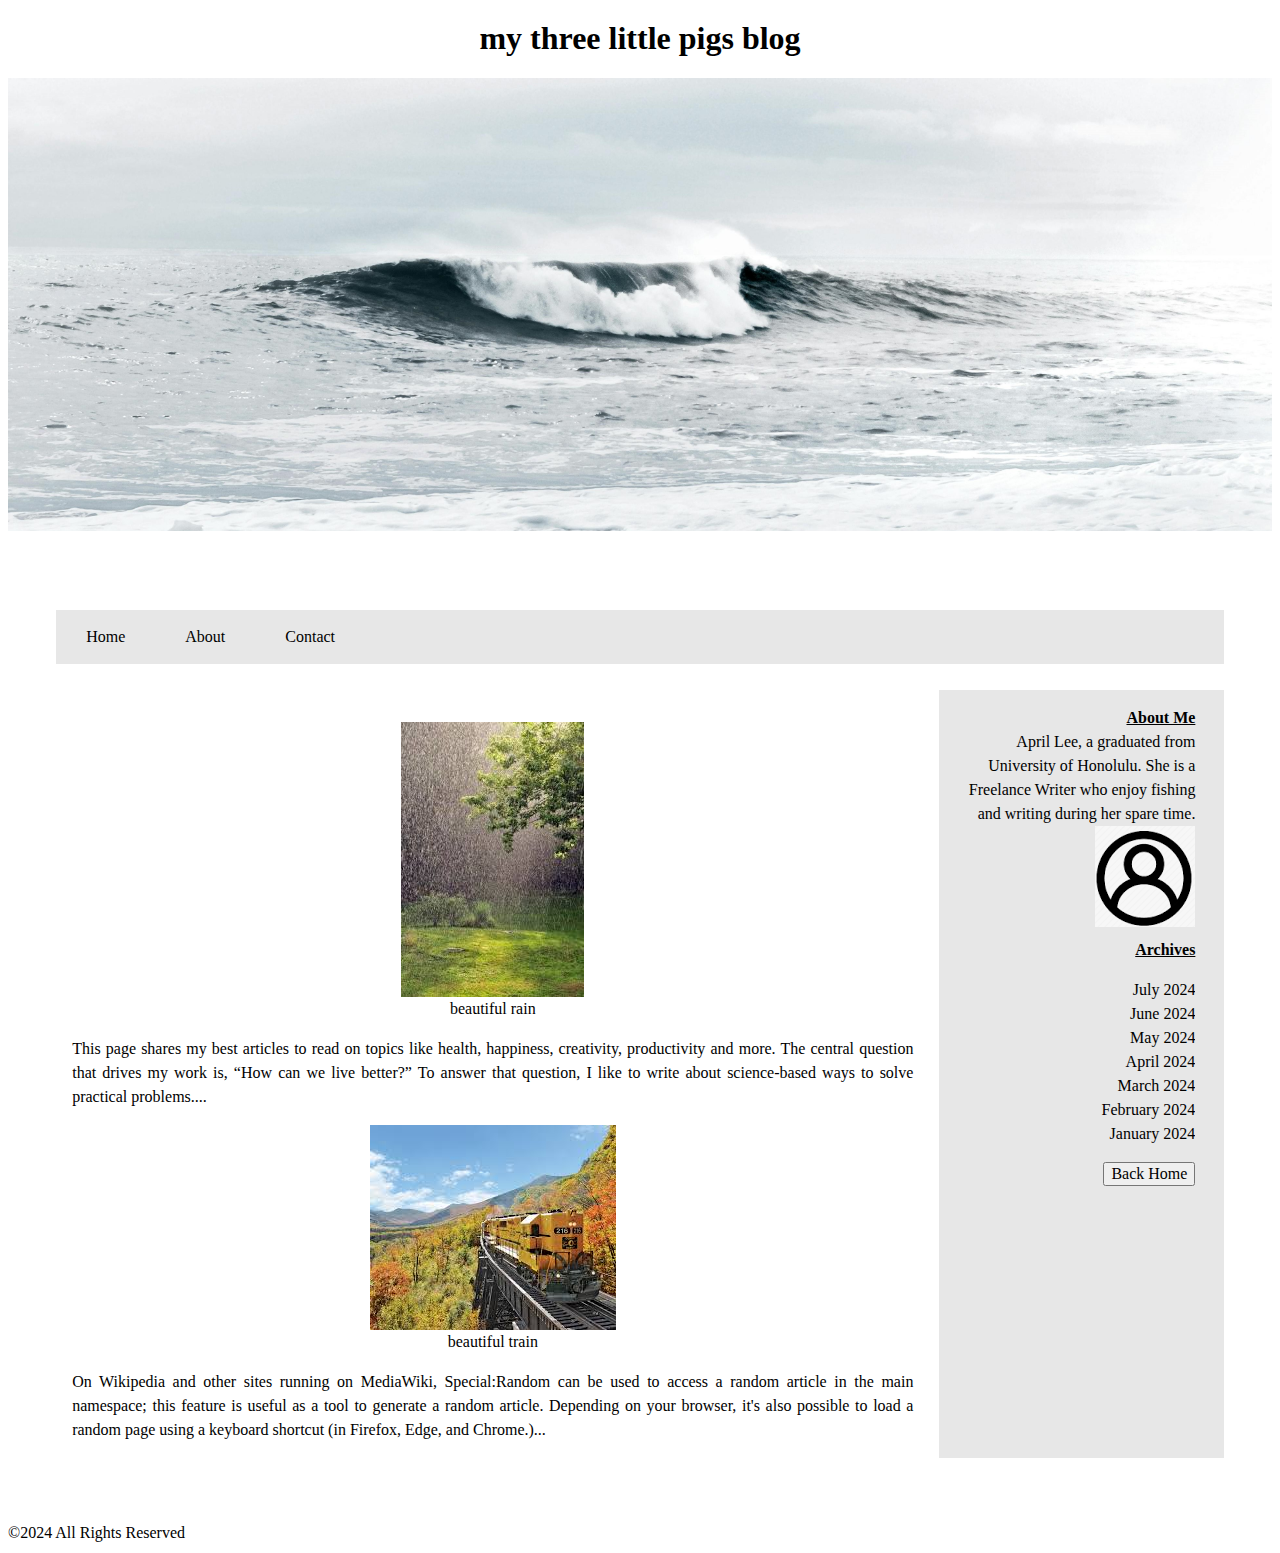
<file: index.html>
<!DOCTYPE html>
<html>
    <head>  
        <meta name="viewport" content="width=device-width,initial-scale=1.0">
        <title>Udacity Project</title>
        <link rel="stylesheet"  href="css/index.css">
    </head>
    <body>
        <h1><center>my three little pigs blog</center></h1>
        <div class="box" >
            <img src="assets/pexels-photo-1671627.jpeg" alt="beautiful wave">
        </div>
        <div class="content-container">
            <div class="vertical-bar" id="header">
                <ul>
                    <li><a href="index.html">Home</a></li>
                    <li><a href="about.html">About</a></li>
                    <li><a href="contact.html">Contact</a></li>
                </ul>
            </div>
            <div class="content-box" id="main">
                <div class="content-grid">
                    <card>
                        <center><figure>
                            <img src="assets/rain.jpg" alt="rain photo"/>
                            <figcaption> beautiful rain</figcaption>
                        </figure></center>
                        <a href="blog1.html">This page shares my best articles to read on topics like health, happiness, creativity, productivity and more. The central question that drives my work is, “How can we live better?” To answer that question, I like to write about science-based ways to solve practical problems.... </a>
                        
                    </card>
                    <card>
                        <center><figure>
                            <img src="assets/train.jpg" alt="train photo"/>
                            <figcaption>beautiful train</figcaption>
                        </figure></center>
                        <a href="blog2.html">On Wikipedia and other sites running on MediaWiki, Special:Random can be used to access a random article in the main namespace; this feature is useful as a tool to generate a random article. Depending on your browser, it's also possible to load a random page using a keyboard shortcut (in Firefox, Edge, and Chrome.)... </a>
                    </card>
                </div>
            </div>

            <div class="sidebar-box" id="sidebar">
                
                <p>
                    <b><u>About Me</u></b>
                    <br>
                        April Lee, a graduated from 
                        University of Honolulu. She is a 
                        Freelance Writer who    
                        enjoy fishing and writing during her spare time.
                    </br>
                        <img src="assets/avatar.png" align="right"/>
                        <br>
                        <br>
                        <br>
                        <br>
                </p>
                <p>
                    <b><u>Archives</u></b>
                    <ul>
                        <li><a href="month7_24.html">July 2024</a></li>
                        <li><a href="month6_24.html">June 2024</a></li>
                        <li><a href="month5_24.html">May 2024</a></li>                
                        <li><a href="month4_24.html">April 2024</a></li>
                        <li><a href="month3_24.html">March 2024</a></li>
                        <li><a href="month2_24.html">February 2024</a></li>
                        <li><a href="month1_24.html">January 2024</a></li>
                    </ul>
                    <button onclick="window.location.href='index.html';">
                        Back Home</button>

                </p>
            </div>

            
        </div>
        <footer> ©2024 All Rights Reserved </footer>
    </body>
</html>
</file>
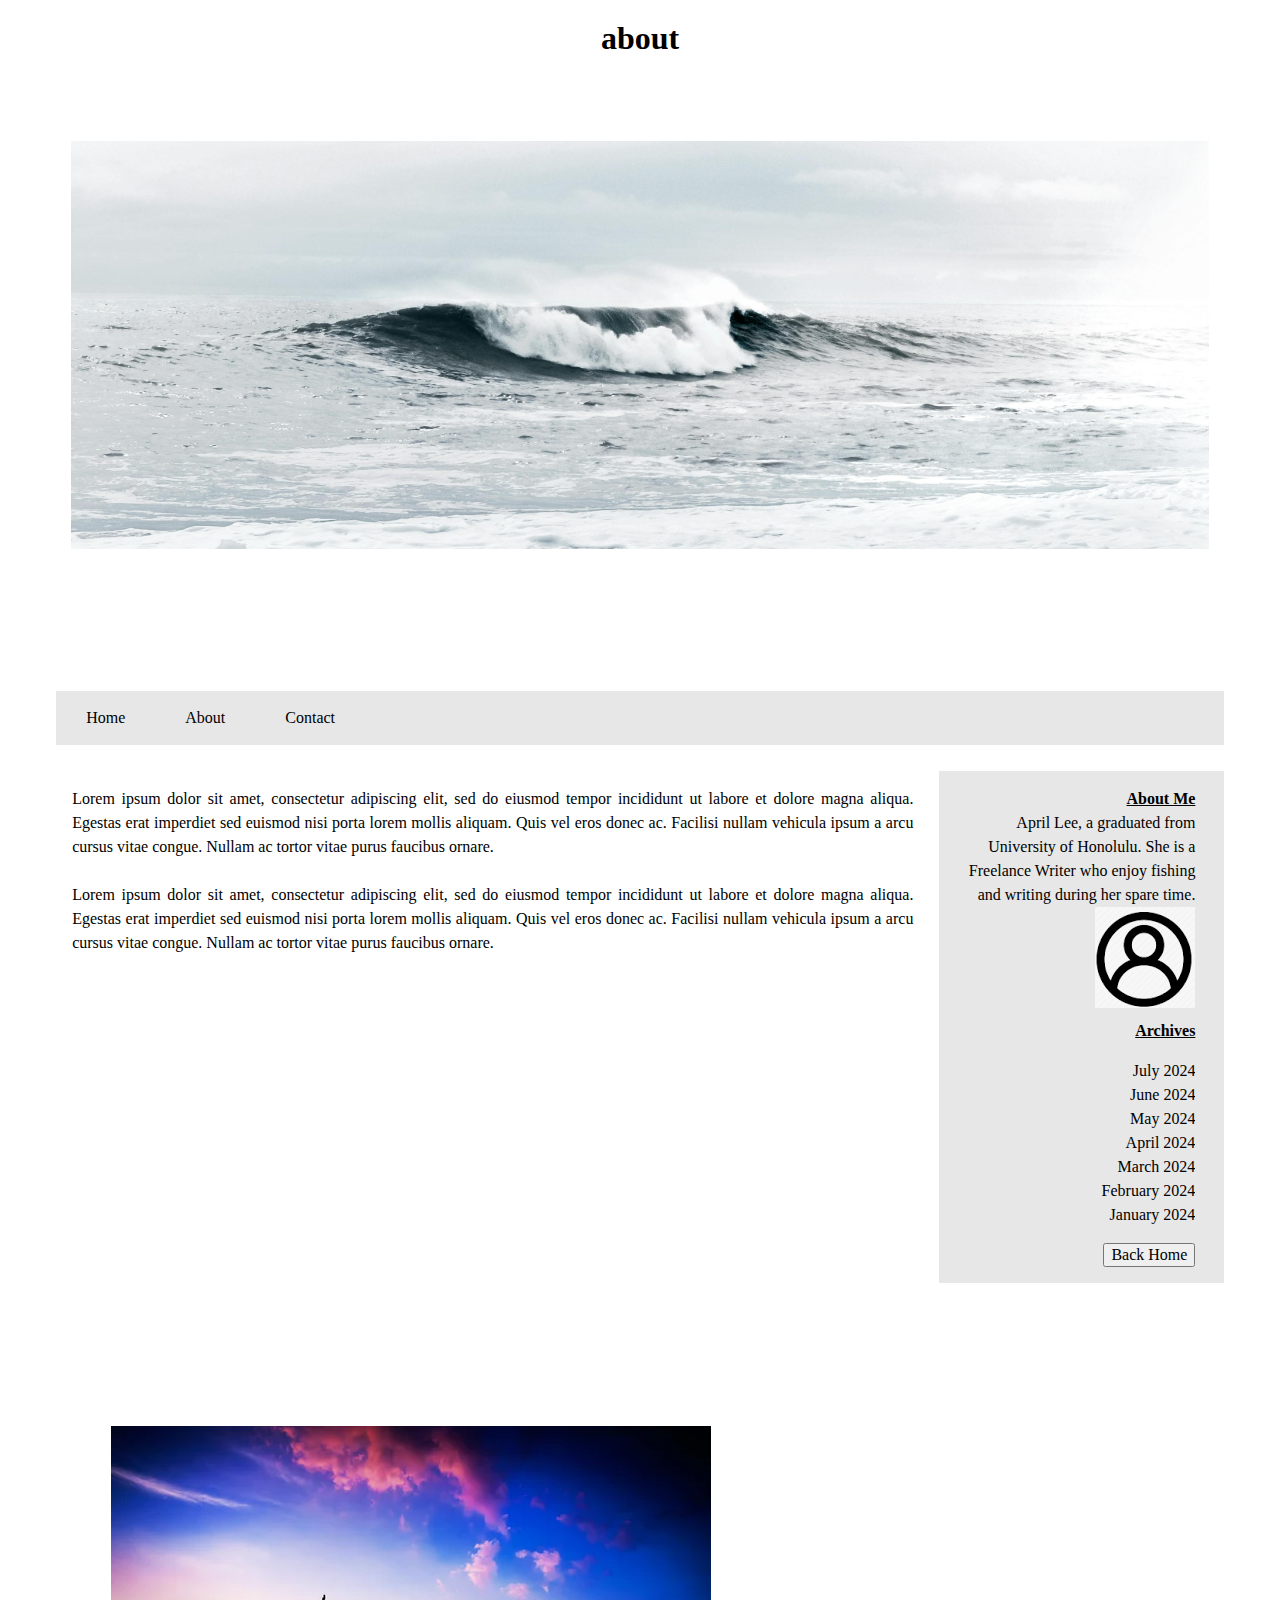
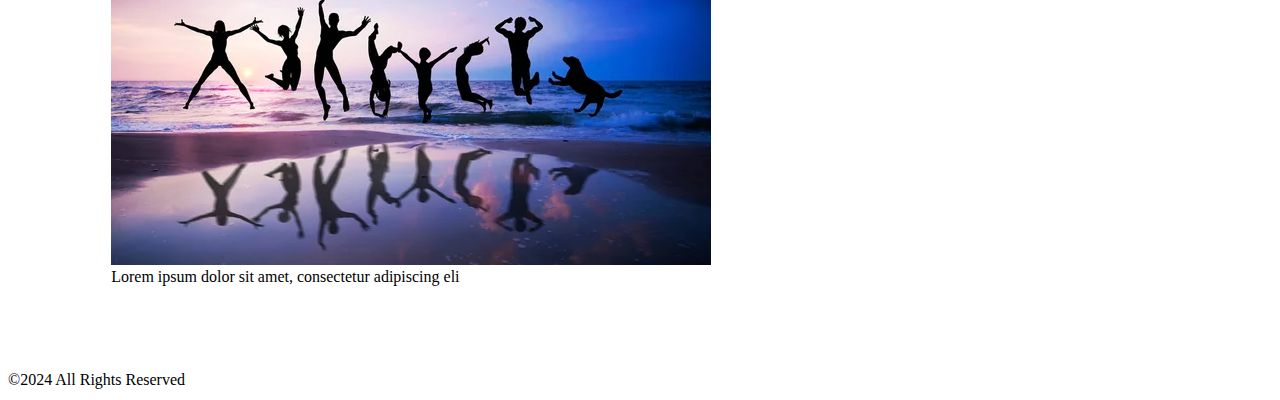
<file: about.html>
<!DOCTYPE html>
<html>
    <head>  
        <meta name="viewport" content="width=device-width,initial-scale=1.0">
        <title>Udacity Project</title>
        <link rel="stylesheet"  href="css/index.css">
        <!-- Add icon library -->
        <link rel="stylesheet" href="https://cdnjs.cloudflare.com/ajax/libs/font-awesome/4.7.0/css/font-awesome.min.css">


    </head>
    <body>
        <title>about</title>
        <h1><center>about</center></h1>
        <div class="container">
            <img src="assets/pexels-photo-1671627.jpeg">
        </div>
        <div class="content-container">
            <div class="vertical-bar" id="header">
                <ul>
                    <li><a href="index.html">Home</a></li>
                    <li><a href="about.html">About</a></li>
                    <li><a href="contact.html">Contact</a></li>
                </ul>
            </div>
            <div class="content-box" id="main">
                    Lorem ipsum dolor sit amet, consectetur adipiscing elit, sed do eiusmod tempor incididunt ut labore et dolore magna aliqua. Egestas erat imperdiet sed euismod nisi porta lorem mollis aliquam. Quis vel eros donec ac. Facilisi nullam vehicula ipsum a arcu cursus vitae congue. Nullam ac tortor vitae purus faucibus ornare.
                    <br><br>
                    Lorem ipsum dolor sit amet, consectetur adipiscing elit, sed do eiusmod tempor incididunt ut labore et dolore magna aliqua. Egestas erat imperdiet sed euismod nisi porta lorem mollis aliquam. Quis vel eros donec ac. Facilisi nullam vehicula ipsum a arcu cursus vitae congue. Nullam ac tortor vitae purus faucibus ornare.
            </div>

            <div class="sidebar-box" id="sidebar">
                
                <p>
                    <b><u>About Me</u></b>
                    <br>
                        April Lee, a graduated from 
                        University of Honolulu. She is a 
                        Freelance Writer who    
                        enjoy fishing and writing during her spare time.
                    </br>
                        <img src="assets/avatar.png" align="right"/>
                        <br>
                        <br>
                        <br>
                        <br>
                </p>
                <p>
                    <b><u>Archives</u></b>
                    <ul>
                        <li><a href="month7_24.html">July 2024</a></li>
                        <li><a href="month6_24.html">June 2024</a></li>
                        <li><a href="month5_24.html">May 2024</a></li>                
                        <li><a href="month4_24.html">April 2024</a></li>
                        <li><a href="month3_24.html">March 2024</a></li>
                        <li><a href="month2_24.html">February 2024</a></li>
                        <li><a href="month1_24.html">January 2024</a></li>
                    </ul>
                    <button onclick="window.location.href='index.html';">
                        Back Home</button>

                </p>
            </div>
        </div>
        <div class="container">
            <figure>
                <img src="assets/jumping.jpg"/>
                <figcaption>Lorem ipsum dolor sit amet, consectetur adipiscing eli</figcaption>
            </figure>
        </div>
        <footer> ©2024 All Rights Reserved </footer>
    </body>
</html>
</file>
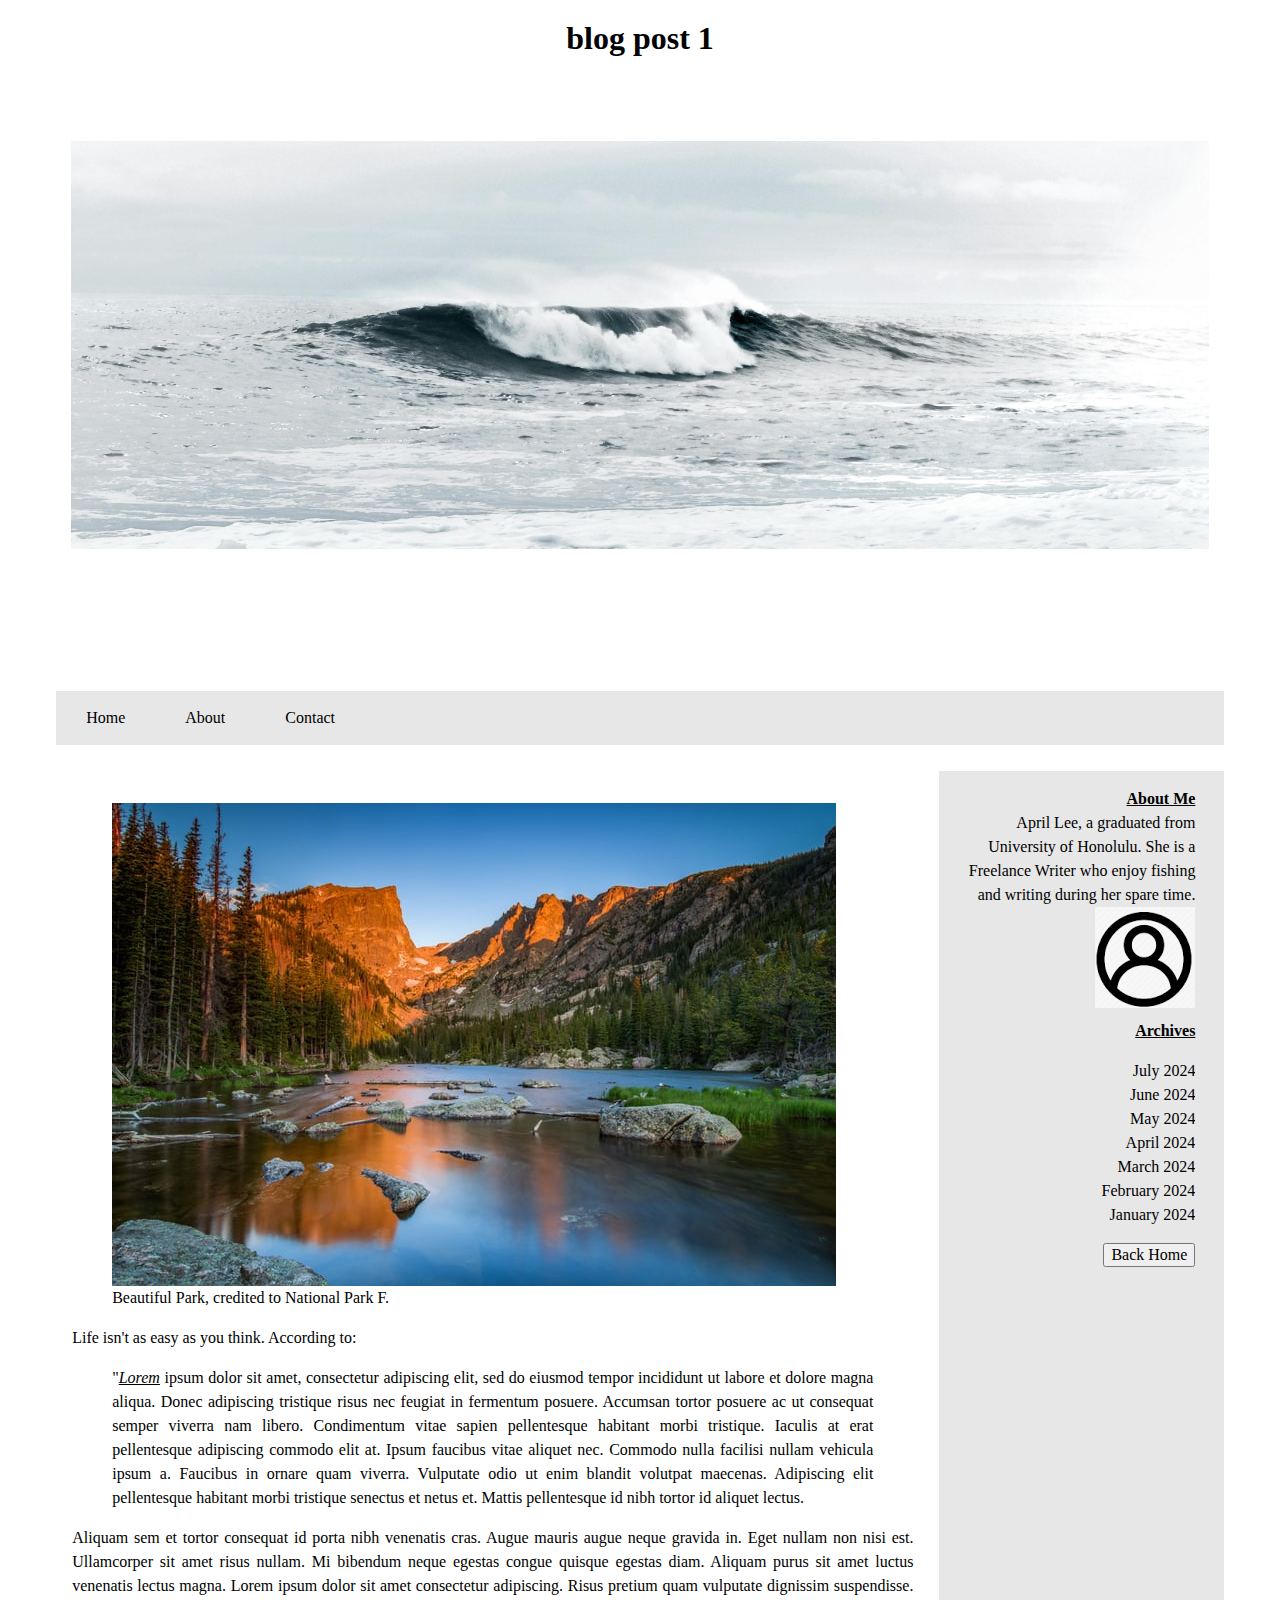
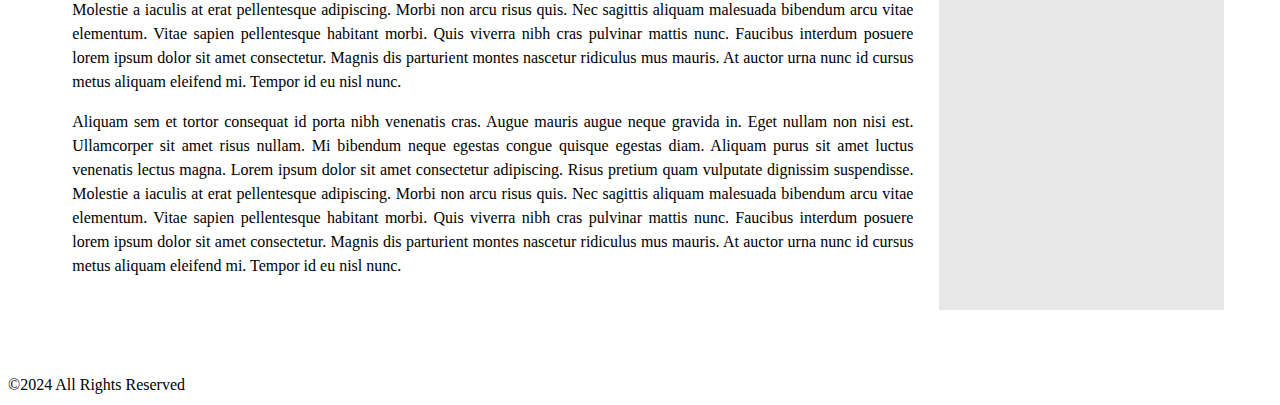
<file: blog1.html>
<!DOCTYPE html>
<html>
    <head>  
        <meta name="viewport" content="width=device-width,initial-scale=1.0">
        <title>Udacity Project</title>
        <link rel="stylesheet"  href="css/index.css">
    </head>
    <body>
        <header><h1><center>blog post 1</center></h1></header>
        <div class="container">
            <img src="assets/pexels-photo-1671627.jpeg" alt="let's jump, shall we?">
        </div>
        <div class="content-container">
            <div class="vertical-bar" id="header">
                <ul>
                    <li><a href="index.html">Home</a></li>
                    <li><a href="about.html">About</a></li>
                    <li><a href="contact.html">Contact</a></li>
                </ul>
            </div>
            <div class="content-box" id="main">
                <div>
                    <p>
                        <figure><img src="assets/national-park.jpg"/>
                            <figcaption>Beautiful Park, credited to National Park F.</figcaption>
                        </figure>
                    </p>
                    <p>
                        Life isn't as easy as you think. According to: 
                            <blockquote>
                                "<em><u>Lorem</u></em> ipsum dolor sit amet, consectetur adipiscing elit, sed do eiusmod tempor incididunt ut labore et dolore magna aliqua. Donec adipiscing tristique risus nec feugiat in fermentum posuere. Accumsan tortor posuere ac ut consequat semper viverra nam libero. Condimentum vitae sapien pellentesque habitant morbi tristique. Iaculis at erat pellentesque adipiscing commodo elit at. Ipsum faucibus vitae aliquet nec. Commodo nulla facilisi nullam vehicula ipsum a. Faucibus in ornare quam viverra. Vulputate odio ut enim blandit volutpat maecenas. Adipiscing elit pellentesque habitant morbi tristique senectus et netus et. Mattis pellentesque id nibh tortor id aliquet lectus.
                            </blockquote>
                    </p>
                    <p>
                        Aliquam sem et tortor consequat id porta nibh venenatis cras. Augue mauris augue neque gravida in. Eget nullam non nisi est. Ullamcorper sit amet risus nullam. Mi bibendum neque egestas congue quisque egestas diam. Aliquam purus sit amet luctus venenatis lectus magna. Lorem ipsum dolor sit amet consectetur adipiscing. Risus pretium quam vulputate dignissim suspendisse. Molestie a iaculis at erat pellentesque adipiscing. Morbi non arcu risus quis. Nec sagittis aliquam malesuada bibendum arcu vitae elementum. Vitae sapien pellentesque habitant morbi. Quis viverra nibh cras pulvinar mattis nunc. Faucibus interdum posuere lorem ipsum dolor sit amet consectetur. Magnis dis parturient montes nascetur ridiculus mus mauris. At auctor urna nunc id cursus metus aliquam eleifend mi. Tempor id eu nisl nunc.
                    </p>
                    <p>
                        Aliquam sem et tortor consequat id porta nibh venenatis cras. Augue mauris augue neque gravida in. Eget nullam non nisi est. Ullamcorper sit amet risus nullam. Mi bibendum neque egestas congue quisque egestas diam. Aliquam purus sit amet luctus venenatis lectus magna. Lorem ipsum dolor sit amet consectetur adipiscing. Risus pretium quam vulputate dignissim suspendisse. Molestie a iaculis at erat pellentesque adipiscing. Morbi non arcu risus quis. Nec sagittis aliquam malesuada bibendum arcu vitae elementum. Vitae sapien pellentesque habitant morbi. Quis viverra nibh cras pulvinar mattis nunc. Faucibus interdum posuere lorem ipsum dolor sit amet consectetur. Magnis dis parturient montes nascetur ridiculus mus mauris. At auctor urna nunc id cursus metus aliquam eleifend mi. Tempor id eu nisl nunc.
                    </p>

                </div>
            </div>
            <div class="sidebar-box" id="sidebar">
                
                <p>
                    <b><u>About Me</u></b>
                    <br>
                        April Lee, a graduated from 
                        University of Honolulu. She is a 
                        Freelance Writer who    
                        enjoy fishing and writing during her spare time.
                    </br>
                        <img src="assets/avatar.png" align="right"/>
                        <br>
                        <br>
                        <br>
                        <br>
                </p>
                <p>
                    <b><u>Archives</u></b>
                    <ul>
                        <li><a href="month7_24.html">July 2024</a></li>
                        <li><a href="month6_24.html">June 2024</a></li>
                        <li><a href="month5_24.html">May 2024</a></li>                
                        <li><a href="month4_24.html">April 2024</a></li>
                        <li><a href="month3_24.html">March 2024</a></li>
                        <li><a href="month2_24.html">February 2024</a></li>
                        <li><a href="month1_24.html">January 2024</a></li>
                    </ul>
                    <button onclick="window.location.href='index.html';">
                        Back Home</button>

                </p>
            </div>
        </div>
        <footer> ©2024 All Rights Reserved </footer>


    </body>
</html>
</file>
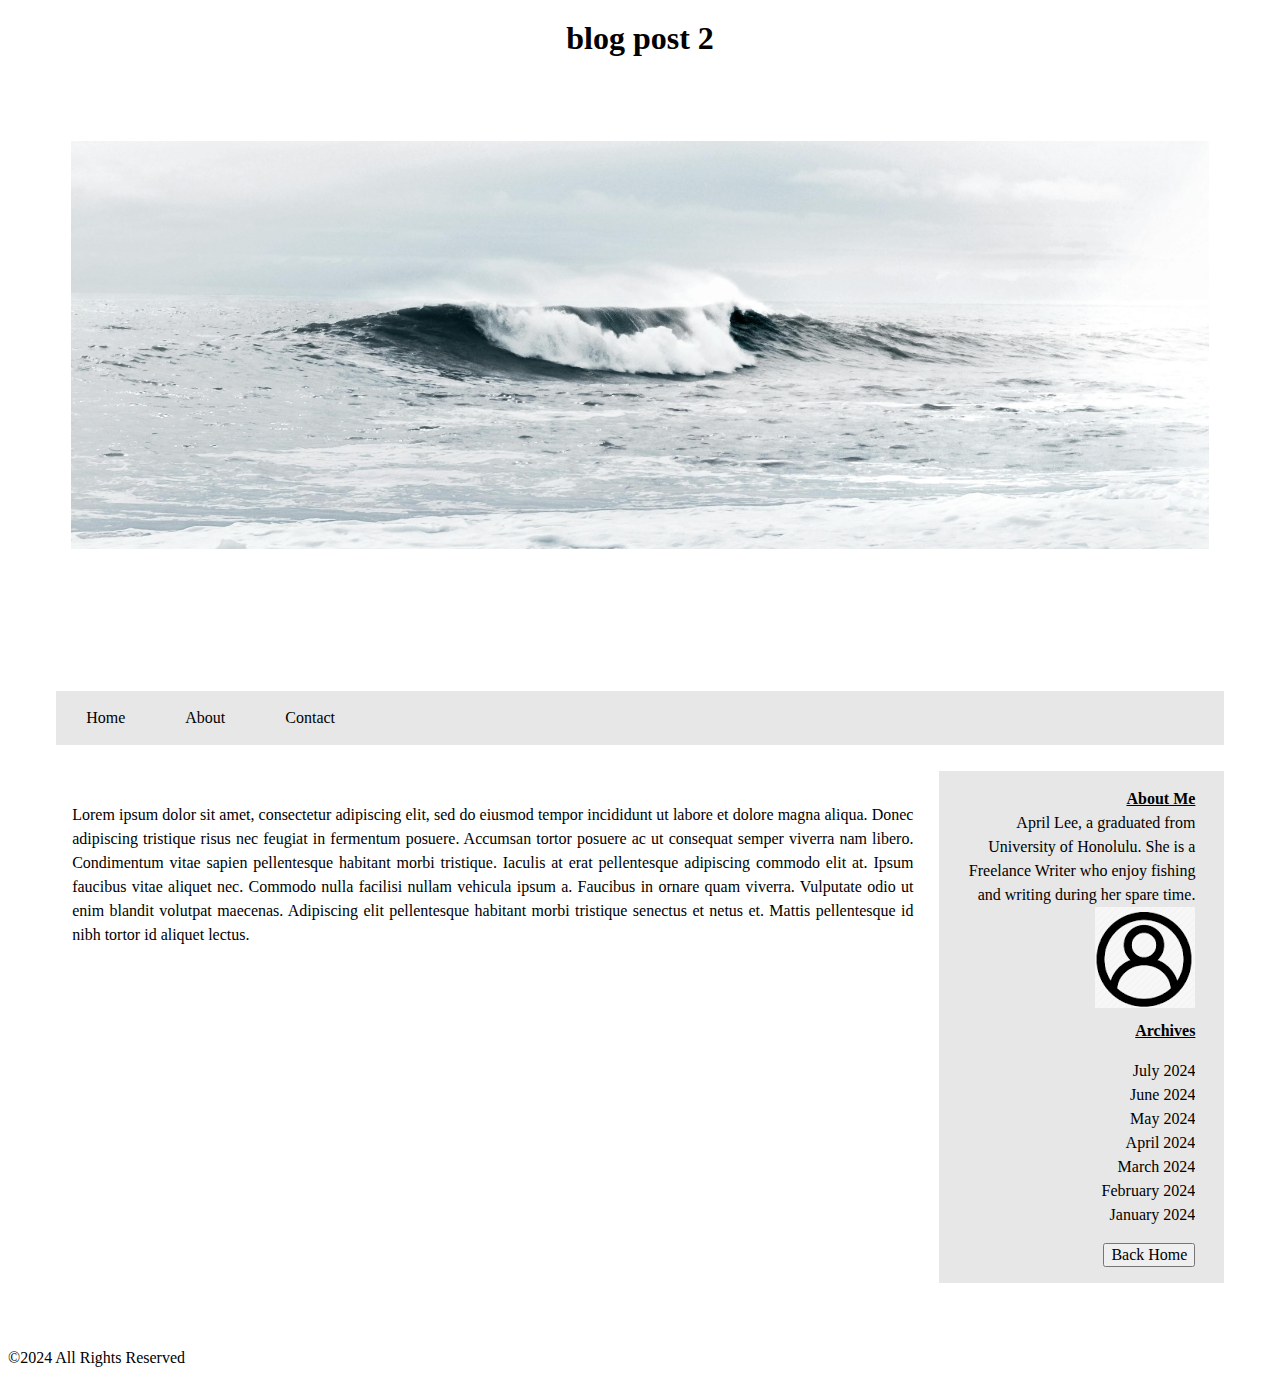
<file: blog2.html>
<!DOCTYPE html>
<html>
    <head>  
        <meta name="viewport" content="width=device-width,initial-scale=1.0">
        <title>Udacity Project</title>
        <link rel="stylesheet"  href="css/index.css">
    </head>
    <body>
        <header><h1><center>blog post 2</center></h1></header>
        <div class="container">
            <img src="assets/pexels-photo-1671627.jpeg" alt="beautiful wave">
        </div>
        <div class="content-container">
            <div class="vertical-bar" id="header">
                <ul>
                    <li><a href="index.html">Home</a></li>
                    <li><a href="about.html">About</a></li>
                    <li><a href="contact.html">Contact</a></li>
                </ul>
            </div>  
            <div class="content-box" id="main">
                <div>
                    <p>
                        Lorem ipsum dolor sit amet, consectetur adipiscing elit, sed do eiusmod tempor incididunt ut labore et dolore magna aliqua. Donec adipiscing tristique risus nec feugiat in fermentum posuere. Accumsan tortor posuere ac ut consequat semper viverra nam libero. Condimentum vitae sapien pellentesque habitant morbi tristique. Iaculis at erat pellentesque adipiscing commodo elit at. Ipsum faucibus vitae aliquet nec. Commodo nulla facilisi nullam vehicula ipsum a. Faucibus in ornare quam viverra. Vulputate odio ut enim blandit volutpat maecenas. Adipiscing elit pellentesque habitant morbi tristique senectus et netus et. Mattis pellentesque id nibh tortor id aliquet lectus.
                    </p>

                </div>
            </div>
            <div class="sidebar-box" id="sidebar">
                
                <p>
                    <b><u>About Me</u></b>
                    <br>
                        April Lee, a graduated from 
                        University of Honolulu. She is a 
                        Freelance Writer who    
                        enjoy fishing and writing during her spare time.
                    </br>
                        <img src="assets/avatar.png" align="right"/>
                        <br>
                        <br>
                        <br>
                        <br>
                </p>
                <p>
                    <b><u>Archives</u></b>
                    <ul>
                        <li><a href="month7_24.html">July 2024</a></li>
                        <li><a href="month6_24.html">June 2024</a></li>
                        <li><a href="month5_24.html">May 2024</a></li>                
                        <li><a href="month4_24.html">April 2024</a></li>
                        <li><a href="month3_24.html">March 2024</a></li>
                        <li><a href="month2_24.html">February 2024</a></li>
                        <li><a href="month1_24.html">January 2024</a></li>
                    </ul>
                    <button onclick="window.location.href='index.html';">
                        Back Home</button>
                </p>
            </div>
        </div>
        <footer> ©2024 All Rights Reserved </footer>
    </body>
</html>
</file>
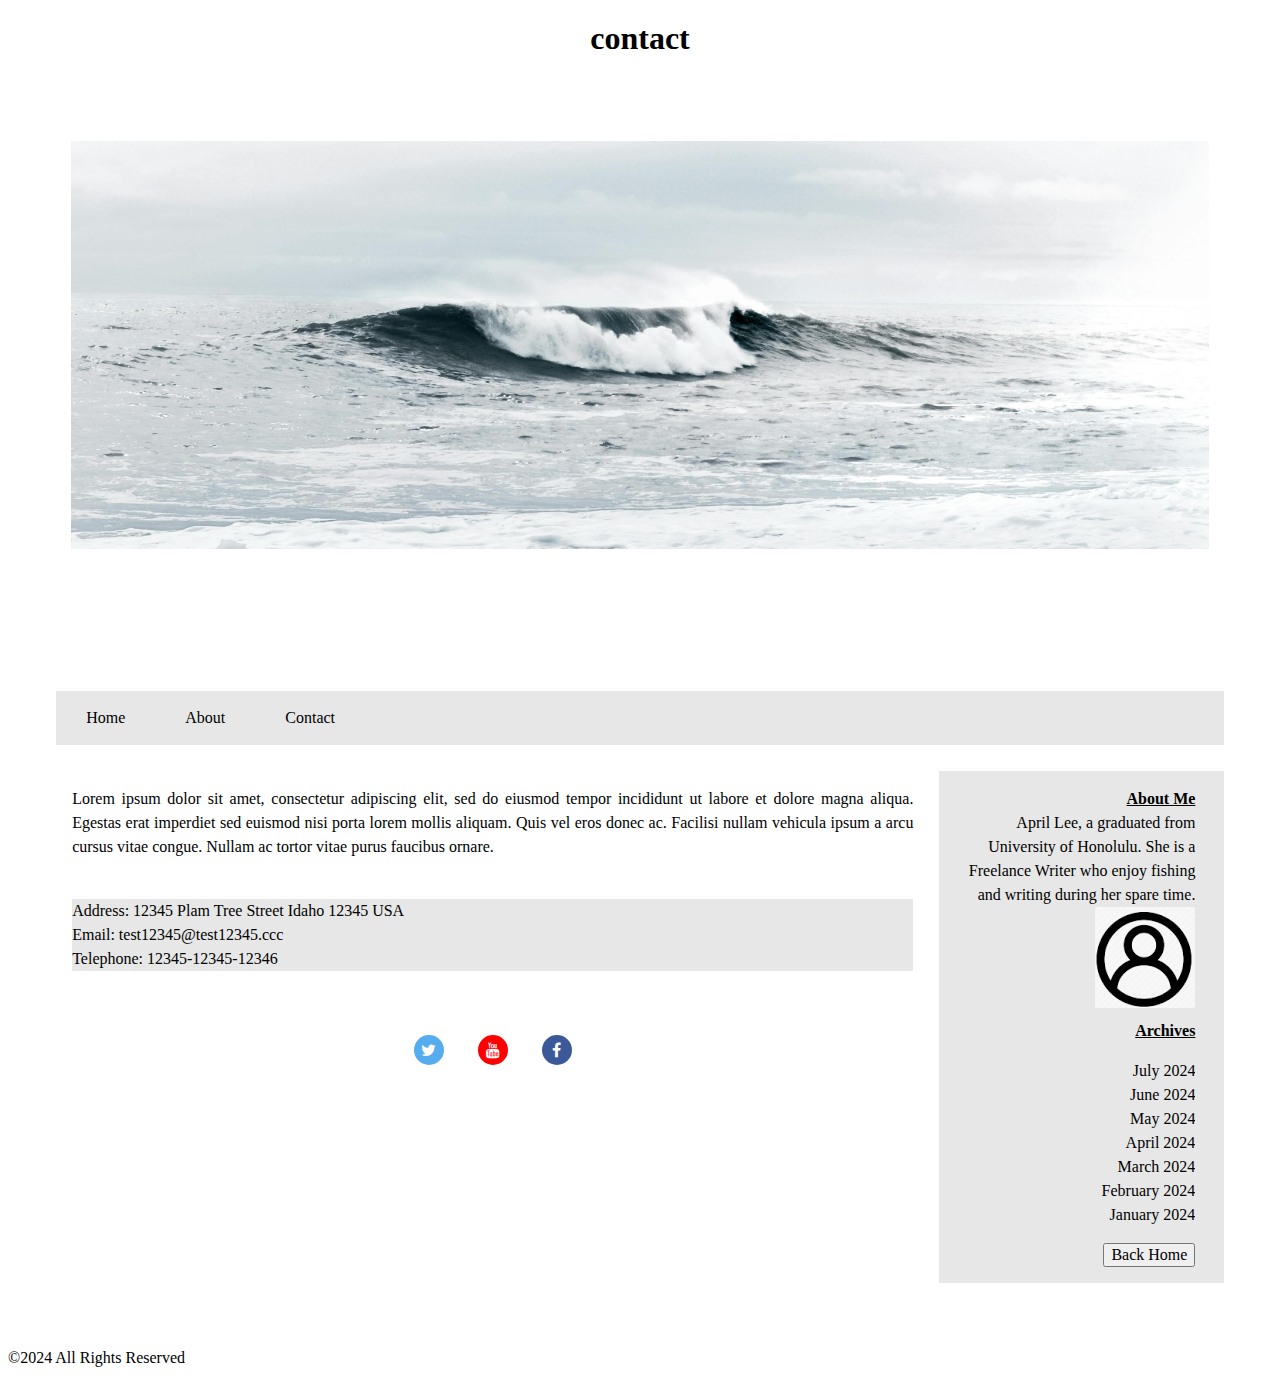
<file: contact.html>
<!DOCTYPE html>
<html>
    <head>  
        <meta name="viewport" content="width=device-width,initial-scale=1.0">
        <title>Udacity Project</title>
        <link rel="stylesheet"  href="css/index.css">
        <!-- Add icon library -->
        <link rel="stylesheet" href="https://cdnjs.cloudflare.com/ajax/libs/font-awesome/4.7.0/css/font-awesome.min.css">


    </head>
    <body>
        <header><h1><center>contact</center></h1></header>
        <div class="container">
            <img src="assets/pexels-photo-1671627.jpeg" alt="beautiful wave">
        </div>
        <div class="content-container">
            <div class="vertical-bar" id="header">
                <ul>
                    <li><a href="index.html">Home</a></li>
                    <li><a href="about.html">About</a></li>
                    <li><a href="contact.html">Contact</a></li>
                </ul>
            </div>  
            <div class="content-box" id="main">
                
                    Lorem ipsum dolor sit amet, consectetur adipiscing elit, sed do eiusmod tempor incididunt ut labore et dolore magna aliqua. Egestas erat imperdiet sed euismod nisi porta lorem mollis aliquam. Quis vel eros donec ac. Facilisi nullam vehicula ipsum a arcu cursus vitae congue. Nullam ac tortor vitae purus faucibus ornare.
                    <br><br>
                    <ul>
                        <li>Address: 12345 Plam Tree Street Idaho 12345 USA</li>
                        <li>Email: test12345@test12345.ccc </li>
                        <li>Telephone: 12345-12345-12346</li>
                    </ul>
                    <br><br>
                    <center><a href="#" class="fa fa-twitter"></a>
                    <a href="#" class="fa fa-youtube"></a>
                    <a href="#" class="fa fa-facebook"></a>
                    </center>
            </div>
            <div class="sidebar-box" id="sidebar">
                
                <p>
                    <b><u>About Me</u></b>
                    <br>
                        April Lee, a graduated from 
                        University of Honolulu. She is a 
                        Freelance Writer who    
                        enjoy fishing and writing during her spare time.
                    </br>
                        <img src="assets/avatar.png" align="right"/>
                        <br>
                        <br>
                        <br>
                        <br>
                </p>
                <p>
                    <b><u>Archives</u></b>
                    <ul>
                        <li><a href="month7_24.html">July 2024</a></li>
                        <li><a href="month6_24.html">June 2024</a></li>
                        <li><a href="month5_24.html">May 2024</a></li>                
                        <li><a href="month4_24.html">April 2024</a></li>
                        <li><a href="month3_24.html">March 2024</a></li>
                        <li><a href="month2_24.html">February 2024</a></li>
                        <li><a href="month1_24.html">January 2024</a></li>
                    </ul>
                    <button onclick="window.location.href='index.html';">
                        Back Home</button>
                </p>
            </div>
        </div>
        <footer style="display:flex;">
            ©2024 All Rights Reserved 
        </footer>
    </body>
</html>


</html>
</file>
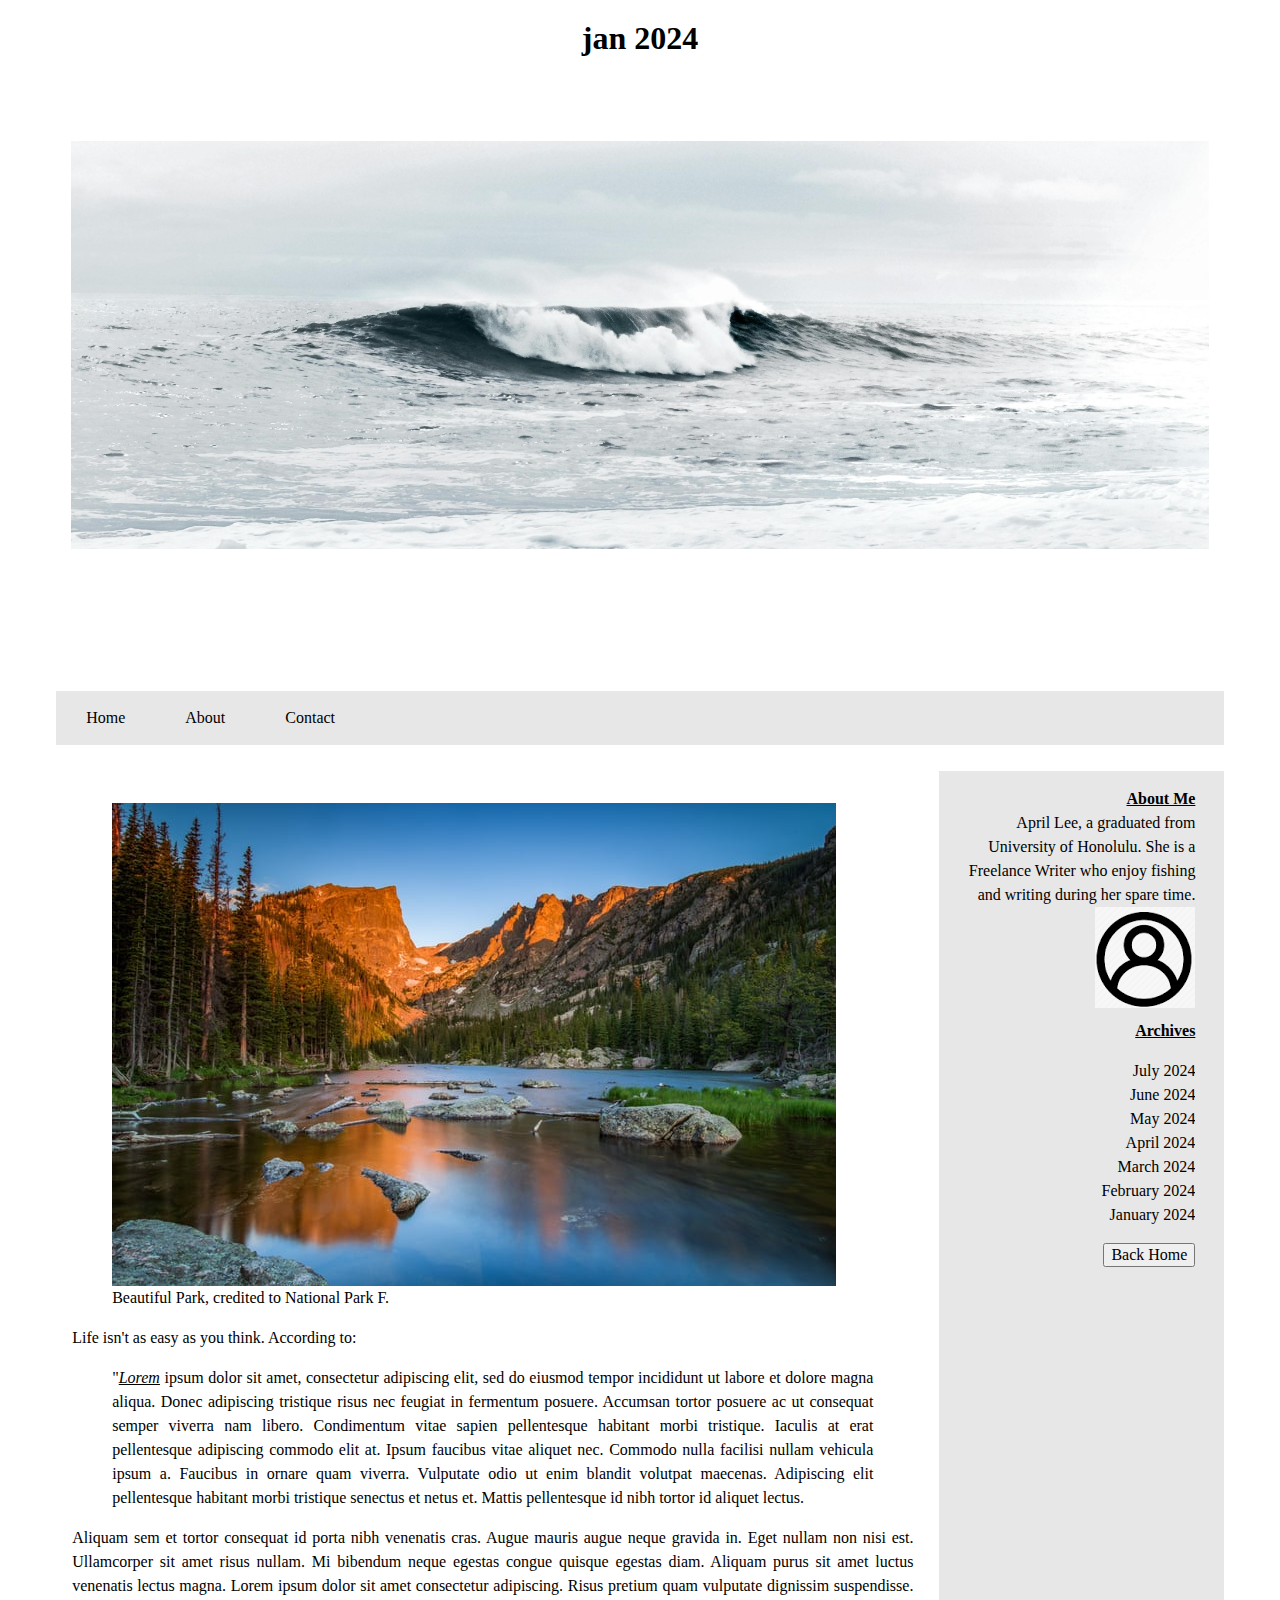
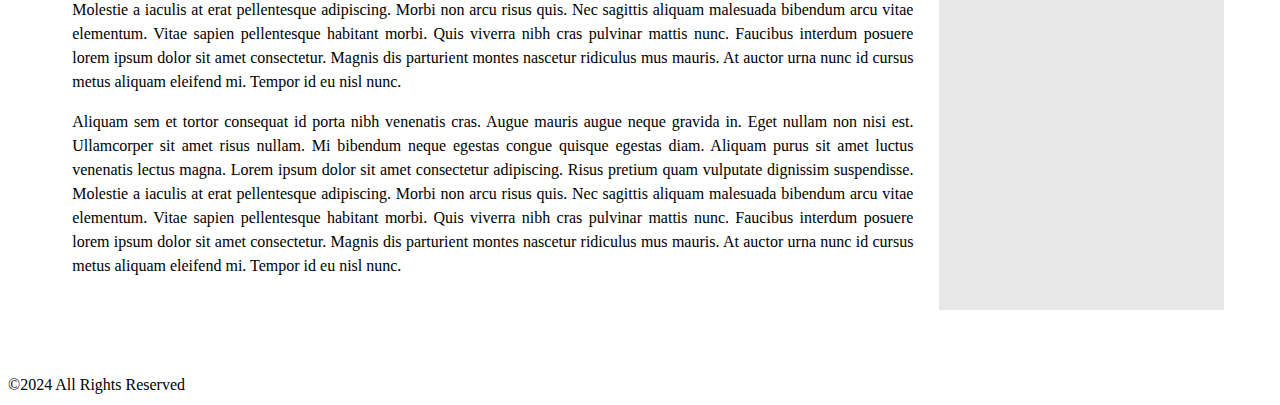
<file: month1_24.html>
<!DOCTYPE html>
<html>
    <head>  
        <meta name="viewport" content="width=device-width,initial-scale=1.0">
        <title>Udacity Project</title>
        <link rel="stylesheet"  href="css/index.css">
    </head>
    <body>
        <header><h1><center>jan 2024</center></h1></header>
        <div class="container">
            <img src="assets/pexels-photo-1671627.jpeg" alt="beautiful wave">
        </div>
        <div class="content-container">
            <div class="vertical-bar" id="header">
                <ul>
                    <li><a href="index.html">Home</a></li>
                    <li><a href="about.html">About</a></li>
                    <li><a href="contact.html">Contact</a></li>
                </ul>
            </div>  
            <div class="content-box" id="main">
                <div>
                    <p>
                        <figure><img src="assets/national-park.jpg"/>
                            <figcaption>Beautiful Park, credited to National Park F.</figcaption>
                        </figure>
                    </p>
                    <p>
                        Life isn't as easy as you think. According to: 
                            <blockquote>
                                "<em><u>Lorem</u></em> ipsum dolor sit amet, consectetur adipiscing elit, sed do eiusmod tempor incididunt ut labore et dolore magna aliqua. Donec adipiscing tristique risus nec feugiat in fermentum posuere. Accumsan tortor posuere ac ut consequat semper viverra nam libero. Condimentum vitae sapien pellentesque habitant morbi tristique. Iaculis at erat pellentesque adipiscing commodo elit at. Ipsum faucibus vitae aliquet nec. Commodo nulla facilisi nullam vehicula ipsum a. Faucibus in ornare quam viverra. Vulputate odio ut enim blandit volutpat maecenas. Adipiscing elit pellentesque habitant morbi tristique senectus et netus et. Mattis pellentesque id nibh tortor id aliquet lectus.
                            </blockquote>
                    </p>
                    <p>
                        Aliquam sem et tortor consequat id porta nibh venenatis cras. Augue mauris augue neque gravida in. Eget nullam non nisi est. Ullamcorper sit amet risus nullam. Mi bibendum neque egestas congue quisque egestas diam. Aliquam purus sit amet luctus venenatis lectus magna. Lorem ipsum dolor sit amet consectetur adipiscing. Risus pretium quam vulputate dignissim suspendisse. Molestie a iaculis at erat pellentesque adipiscing. Morbi non arcu risus quis. Nec sagittis aliquam malesuada bibendum arcu vitae elementum. Vitae sapien pellentesque habitant morbi. Quis viverra nibh cras pulvinar mattis nunc. Faucibus interdum posuere lorem ipsum dolor sit amet consectetur. Magnis dis parturient montes nascetur ridiculus mus mauris. At auctor urna nunc id cursus metus aliquam eleifend mi. Tempor id eu nisl nunc.
                    </p>
                    <p>
                        Aliquam sem et tortor consequat id porta nibh venenatis cras. Augue mauris augue neque gravida in. Eget nullam non nisi est. Ullamcorper sit amet risus nullam. Mi bibendum neque egestas congue quisque egestas diam. Aliquam purus sit amet luctus venenatis lectus magna. Lorem ipsum dolor sit amet consectetur adipiscing. Risus pretium quam vulputate dignissim suspendisse. Molestie a iaculis at erat pellentesque adipiscing. Morbi non arcu risus quis. Nec sagittis aliquam malesuada bibendum arcu vitae elementum. Vitae sapien pellentesque habitant morbi. Quis viverra nibh cras pulvinar mattis nunc. Faucibus interdum posuere lorem ipsum dolor sit amet consectetur. Magnis dis parturient montes nascetur ridiculus mus mauris. At auctor urna nunc id cursus metus aliquam eleifend mi. Tempor id eu nisl nunc.
                    </p>

                </div>
            </div>
            <div class="sidebar-box" id="sidebar">
                
                <p>
                    <b><u>About Me</u></b>
                    <br>
                        April Lee, a graduated from 
                        University of Honolulu. She is a 
                        Freelance Writer who    
                        enjoy fishing and writing during her spare time.
                    </br>
                        <img src="assets/avatar.png" align="right"/>
                        <br>
                        <br>
                        <br>
                        <br>
                </p>
                <p>
                    <b><u>Archives</u></b>
                    <ul>
                        <li><a href="month7_24.html">July 2024</a></li>
                        <li><a href="month6_24.html">June 2024</a></li>
                        <li><a href="month5_24.html">May 2024</a></li>                
                        <li><a href="month4_24.html">April 2024</a></li>
                        <li><a href="month3_24.html">March 2024</a></li>
                        <li><a href="month2_24.html">February 2024</a></li>
                        <li><a href="month1_24.html">January 2024</a></li>
                    </ul>
                    <button onclick="window.location.href='index.html';">
                        Back Home</button>

                </p>
            </div>
        </div>
        <footer> ©2024 All Rights Reserved </footer>


    </body>
</html>
</file>
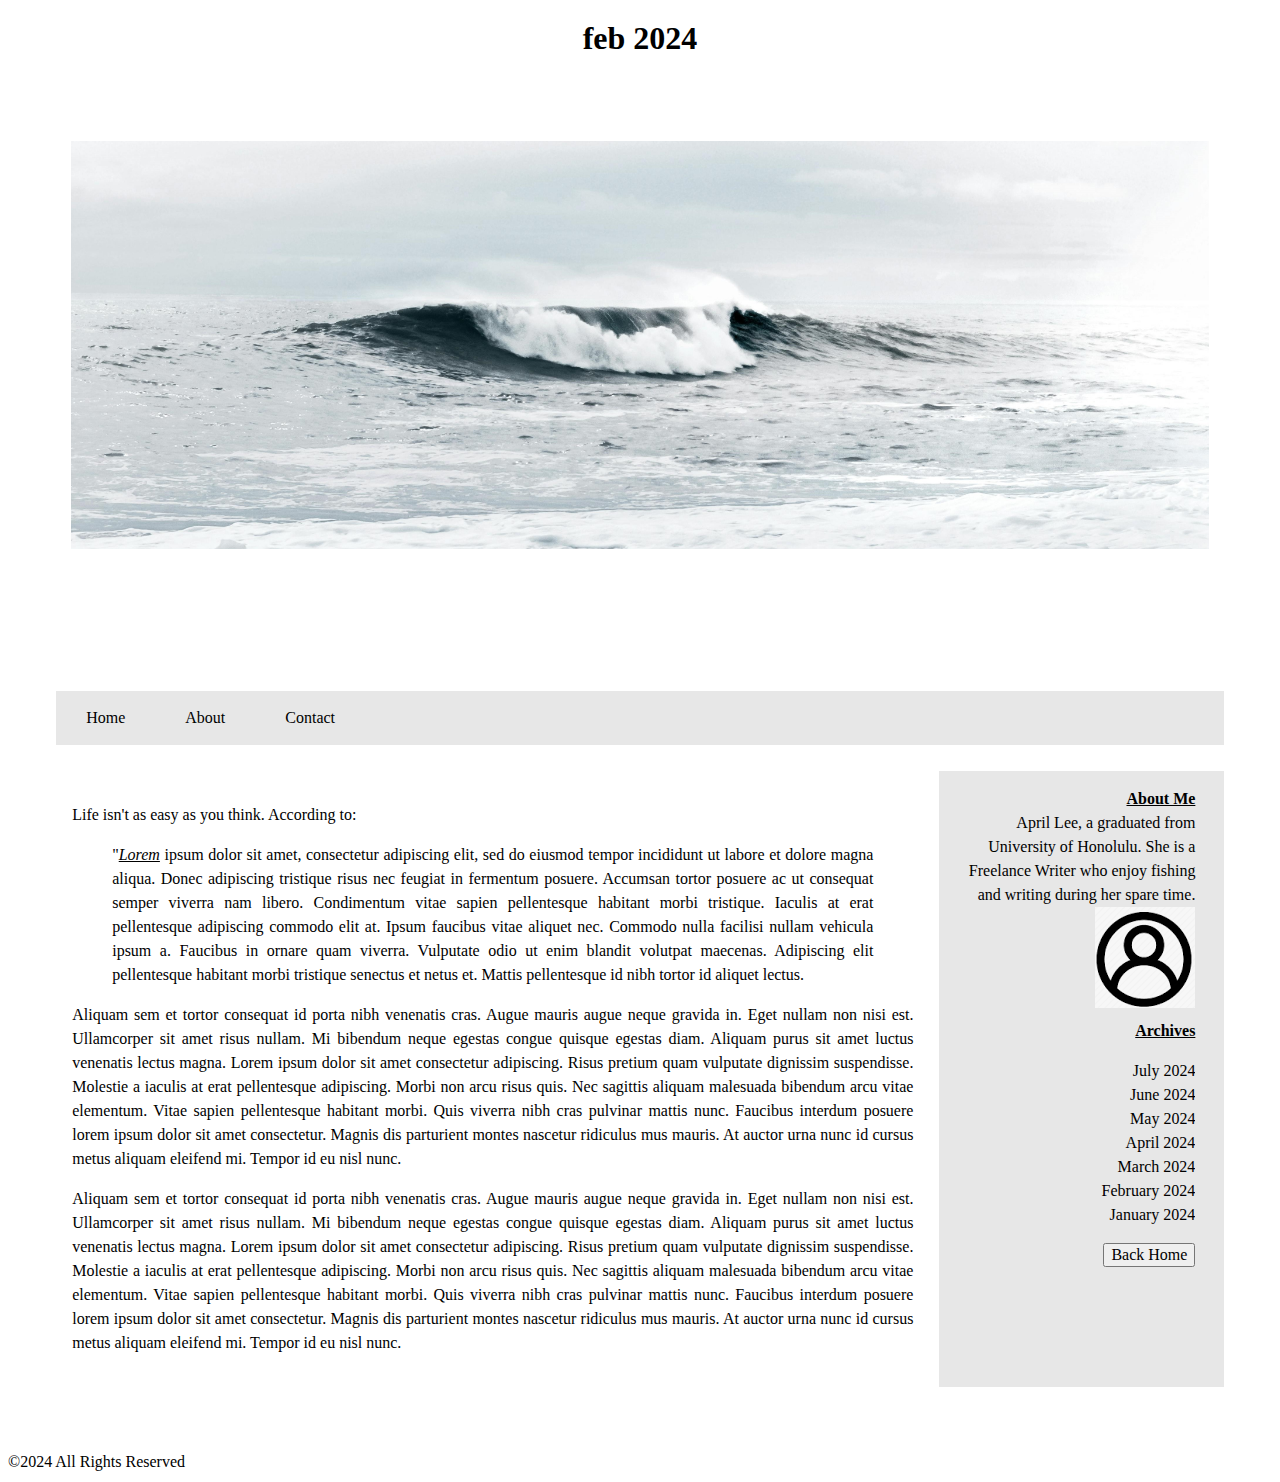
<file: month2_24.html>
<!DOCTYPE html>
<html>
    <head>  
        <meta name="viewport" content="width=device-width,initial-scale=1.0">
        <title>Udacity Project</title>
        <link rel="stylesheet"  href="css/index.css">
    </head>
    <body>
        <header><h1><center>feb 2024</center></h1></header>
        <div class="container">
            <img src="assets/pexels-photo-1671627.jpeg" alt="beautiful wave">
        </div>
        <div class="content-container">
            <div class="vertical-bar" id="header">
                <ul>
                    <li><a href="index.html">Home</a></li>
                    <li><a href="about.html">About</a></li>
                    <li><a href="contact.html">Contact</a></li>
                </ul>
            </div>  
            <div class="content-box" id="main">
                <div>
                    <p>
                        Life isn't as easy as you think. According to: 
                            <blockquote>
                                "<em><u>Lorem</u></em> ipsum dolor sit amet, consectetur adipiscing elit, sed do eiusmod tempor incididunt ut labore et dolore magna aliqua. Donec adipiscing tristique risus nec feugiat in fermentum posuere. Accumsan tortor posuere ac ut consequat semper viverra nam libero. Condimentum vitae sapien pellentesque habitant morbi tristique. Iaculis at erat pellentesque adipiscing commodo elit at. Ipsum faucibus vitae aliquet nec. Commodo nulla facilisi nullam vehicula ipsum a. Faucibus in ornare quam viverra. Vulputate odio ut enim blandit volutpat maecenas. Adipiscing elit pellentesque habitant morbi tristique senectus et netus et. Mattis pellentesque id nibh tortor id aliquet lectus.
                            </blockquote>
                    </p>
                    <p>
                        Aliquam sem et tortor consequat id porta nibh venenatis cras. Augue mauris augue neque gravida in. Eget nullam non nisi est. Ullamcorper sit amet risus nullam. Mi bibendum neque egestas congue quisque egestas diam. Aliquam purus sit amet luctus venenatis lectus magna. Lorem ipsum dolor sit amet consectetur adipiscing. Risus pretium quam vulputate dignissim suspendisse. Molestie a iaculis at erat pellentesque adipiscing. Morbi non arcu risus quis. Nec sagittis aliquam malesuada bibendum arcu vitae elementum. Vitae sapien pellentesque habitant morbi. Quis viverra nibh cras pulvinar mattis nunc. Faucibus interdum posuere lorem ipsum dolor sit amet consectetur. Magnis dis parturient montes nascetur ridiculus mus mauris. At auctor urna nunc id cursus metus aliquam eleifend mi. Tempor id eu nisl nunc.
                    </p>
                    <p>
                        Aliquam sem et tortor consequat id porta nibh venenatis cras. Augue mauris augue neque gravida in. Eget nullam non nisi est. Ullamcorper sit amet risus nullam. Mi bibendum neque egestas congue quisque egestas diam. Aliquam purus sit amet luctus venenatis lectus magna. Lorem ipsum dolor sit amet consectetur adipiscing. Risus pretium quam vulputate dignissim suspendisse. Molestie a iaculis at erat pellentesque adipiscing. Morbi non arcu risus quis. Nec sagittis aliquam malesuada bibendum arcu vitae elementum. Vitae sapien pellentesque habitant morbi. Quis viverra nibh cras pulvinar mattis nunc. Faucibus interdum posuere lorem ipsum dolor sit amet consectetur. Magnis dis parturient montes nascetur ridiculus mus mauris. At auctor urna nunc id cursus metus aliquam eleifend mi. Tempor id eu nisl nunc.
                    </p>

                </div>
            </div>
            <div class="sidebar-box" id="sidebar">
                
                <p>
                    <b><u>About Me</u></b>
                    <br>
                        April Lee, a graduated from 
                        University of Honolulu. She is a 
                        Freelance Writer who    
                        enjoy fishing and writing during her spare time.
                    </br>
                        <img src="assets/avatar.png" align="right"/>
                        <br>
                        <br>
                        <br>
                        <br>
                </p>
                <p>
                    <b><u>Archives</u></b>
                    <ul>
                        <li><a href="month7_24.html">July 2024</a></li>
                        <li><a href="month6_24.html">June 2024</a></li>
                        <li><a href="month5_24.html">May 2024</a></li>                
                        <li><a href="month4_24.html">April 2024</a></li>
                        <li><a href="month3_24.html">March 2024</a></li>
                        <li><a href="month2_24.html">February 2024</a></li>
                        <li><a href="month1_24.html">January 2024</a></li>
                    </ul>
                    <button onclick="window.location.href='index.html';">
                        Back Home</button>

                </p>
            </div>
        </div>
        <footer> ©2024 All Rights Reserved </footer>


    </body>
</html>
</file>
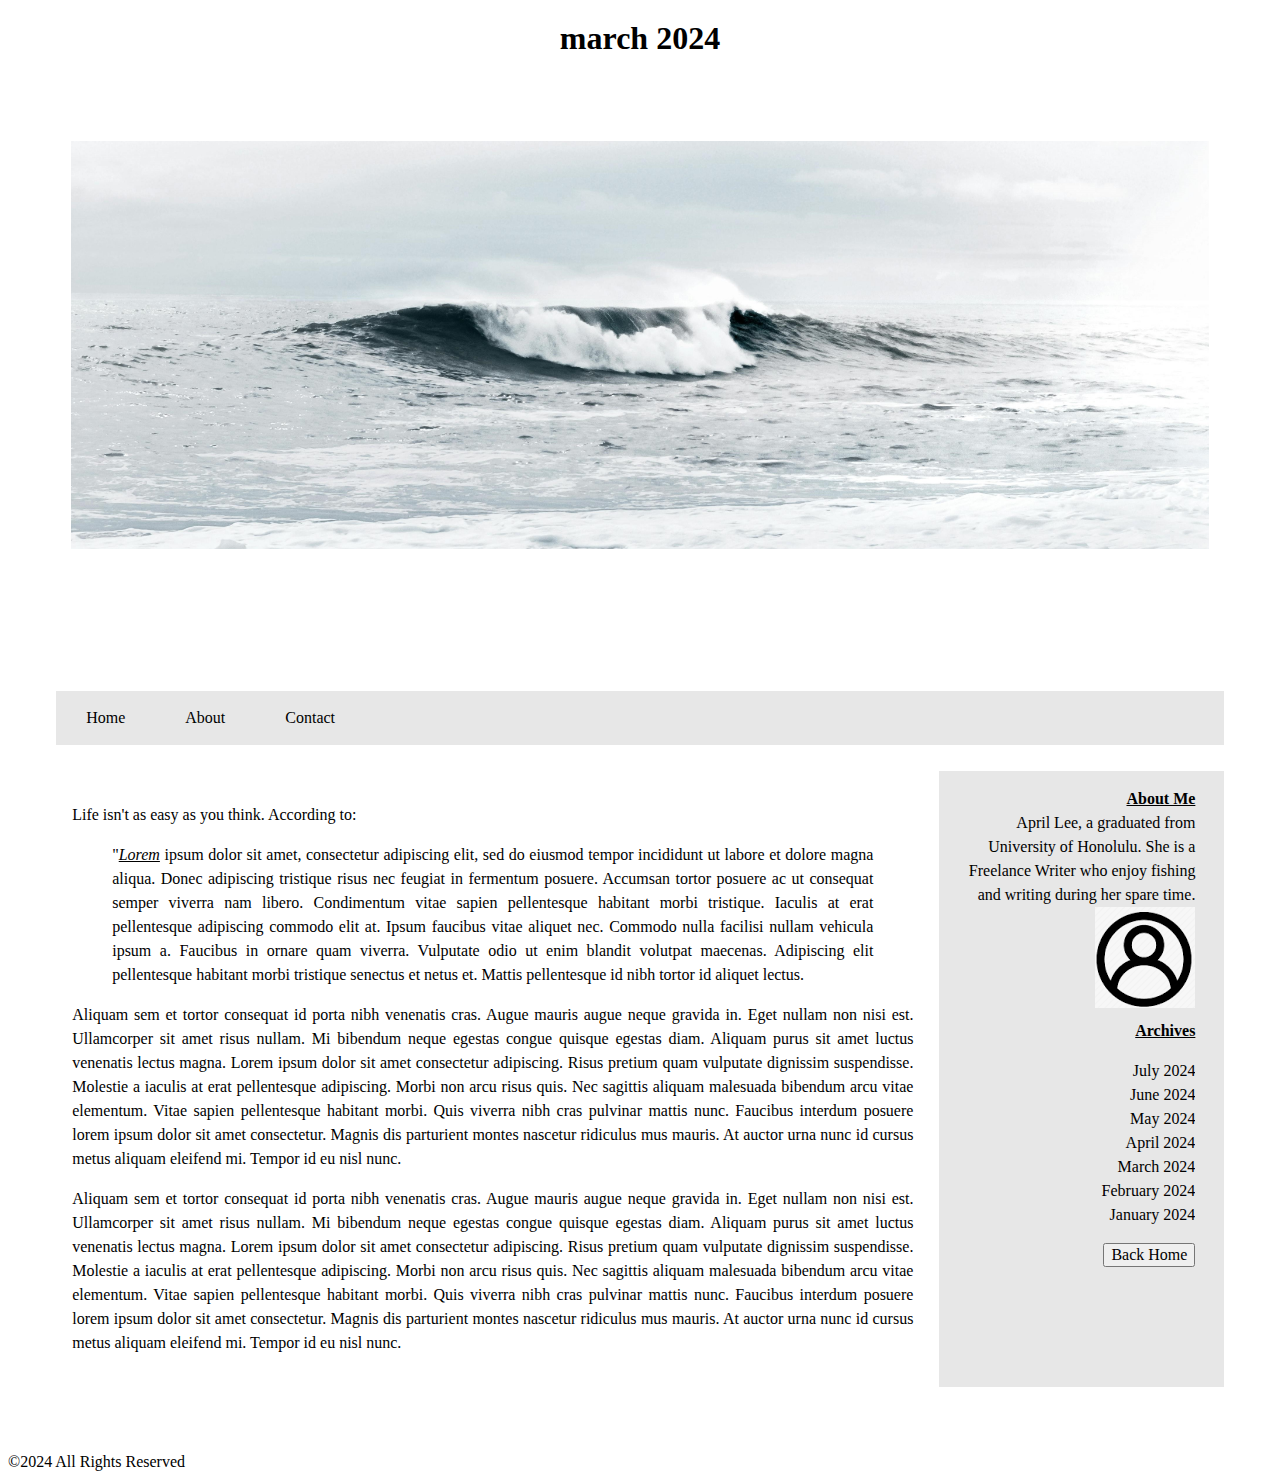
<file: month3_24.html>
<!DOCTYPE html>
<html>
    <head>  
        <meta name="viewport" content="width=device-width,initial-scale=1.0">
        <title>Udacity Project</title>
        <link rel="stylesheet"  href="css/index.css">
    </head>
    <body>
        <header><h1><center>march 2024</center></h1></header>
        <div class="container">
            <img src="assets/pexels-photo-1671627.jpeg" alt="beautiful wave">
        </div>
        <div class="content-container">
            <div class="vertical-bar" id="header">
                <ul>
                    <li><a href="index.html">Home</a></li>
                    <li><a href="about.html">About</a></li>
                    <li><a href="contact.html">Contact</a></li>
                </ul>
            </div>  
            <div class="content-box" id="main">
                <div>
                    <p>
                        Life isn't as easy as you think. According to: 
                            <blockquote>
                                "<em><u>Lorem</u></em> ipsum dolor sit amet, consectetur adipiscing elit, sed do eiusmod tempor incididunt ut labore et dolore magna aliqua. Donec adipiscing tristique risus nec feugiat in fermentum posuere. Accumsan tortor posuere ac ut consequat semper viverra nam libero. Condimentum vitae sapien pellentesque habitant morbi tristique. Iaculis at erat pellentesque adipiscing commodo elit at. Ipsum faucibus vitae aliquet nec. Commodo nulla facilisi nullam vehicula ipsum a. Faucibus in ornare quam viverra. Vulputate odio ut enim blandit volutpat maecenas. Adipiscing elit pellentesque habitant morbi tristique senectus et netus et. Mattis pellentesque id nibh tortor id aliquet lectus.
                            </blockquote>
                    </p>
                    <p>
                        Aliquam sem et tortor consequat id porta nibh venenatis cras. Augue mauris augue neque gravida in. Eget nullam non nisi est. Ullamcorper sit amet risus nullam. Mi bibendum neque egestas congue quisque egestas diam. Aliquam purus sit amet luctus venenatis lectus magna. Lorem ipsum dolor sit amet consectetur adipiscing. Risus pretium quam vulputate dignissim suspendisse. Molestie a iaculis at erat pellentesque adipiscing. Morbi non arcu risus quis. Nec sagittis aliquam malesuada bibendum arcu vitae elementum. Vitae sapien pellentesque habitant morbi. Quis viverra nibh cras pulvinar mattis nunc. Faucibus interdum posuere lorem ipsum dolor sit amet consectetur. Magnis dis parturient montes nascetur ridiculus mus mauris. At auctor urna nunc id cursus metus aliquam eleifend mi. Tempor id eu nisl nunc.
                    </p>
                    <p>
                        Aliquam sem et tortor consequat id porta nibh venenatis cras. Augue mauris augue neque gravida in. Eget nullam non nisi est. Ullamcorper sit amet risus nullam. Mi bibendum neque egestas congue quisque egestas diam. Aliquam purus sit amet luctus venenatis lectus magna. Lorem ipsum dolor sit amet consectetur adipiscing. Risus pretium quam vulputate dignissim suspendisse. Molestie a iaculis at erat pellentesque adipiscing. Morbi non arcu risus quis. Nec sagittis aliquam malesuada bibendum arcu vitae elementum. Vitae sapien pellentesque habitant morbi. Quis viverra nibh cras pulvinar mattis nunc. Faucibus interdum posuere lorem ipsum dolor sit amet consectetur. Magnis dis parturient montes nascetur ridiculus mus mauris. At auctor urna nunc id cursus metus aliquam eleifend mi. Tempor id eu nisl nunc.
                    </p>

                </div>
            </div>
            <div class="sidebar-box" id="sidebar">
                
                <p>
                    <b><u>About Me</u></b>
                    <br>
                        April Lee, a graduated from 
                        University of Honolulu. She is a 
                        Freelance Writer who    
                        enjoy fishing and writing during her spare time.
                    </br>
                        <img src="assets/avatar.png" align="right"/>
                        <br>
                        <br>
                        <br>
                        <br>
                </p>
                <p>
                    <b><u>Archives</u></b>
                    <ul>
                        <li><a href="month7_24.html">July 2024</a></li>
                        <li><a href="month6_24.html">June 2024</a></li>
                        <li><a href="month5_24.html">May 2024</a></li>                
                        <li><a href="month4_24.html">April 2024</a></li>
                        <li><a href="month3_24.html">March 2024</a></li>
                        <li><a href="month2_24.html">February 2024</a></li>
                        <li><a href="month1_24.html">January 2024</a></li>
                    </ul>
                    <button onclick="window.location.href='index.html';">
                        Back Home</button>

                </p>
            </div>
        </div>
        <footer> ©2024 All Rights Reserved </footer>


    </body>
</html>
</file>
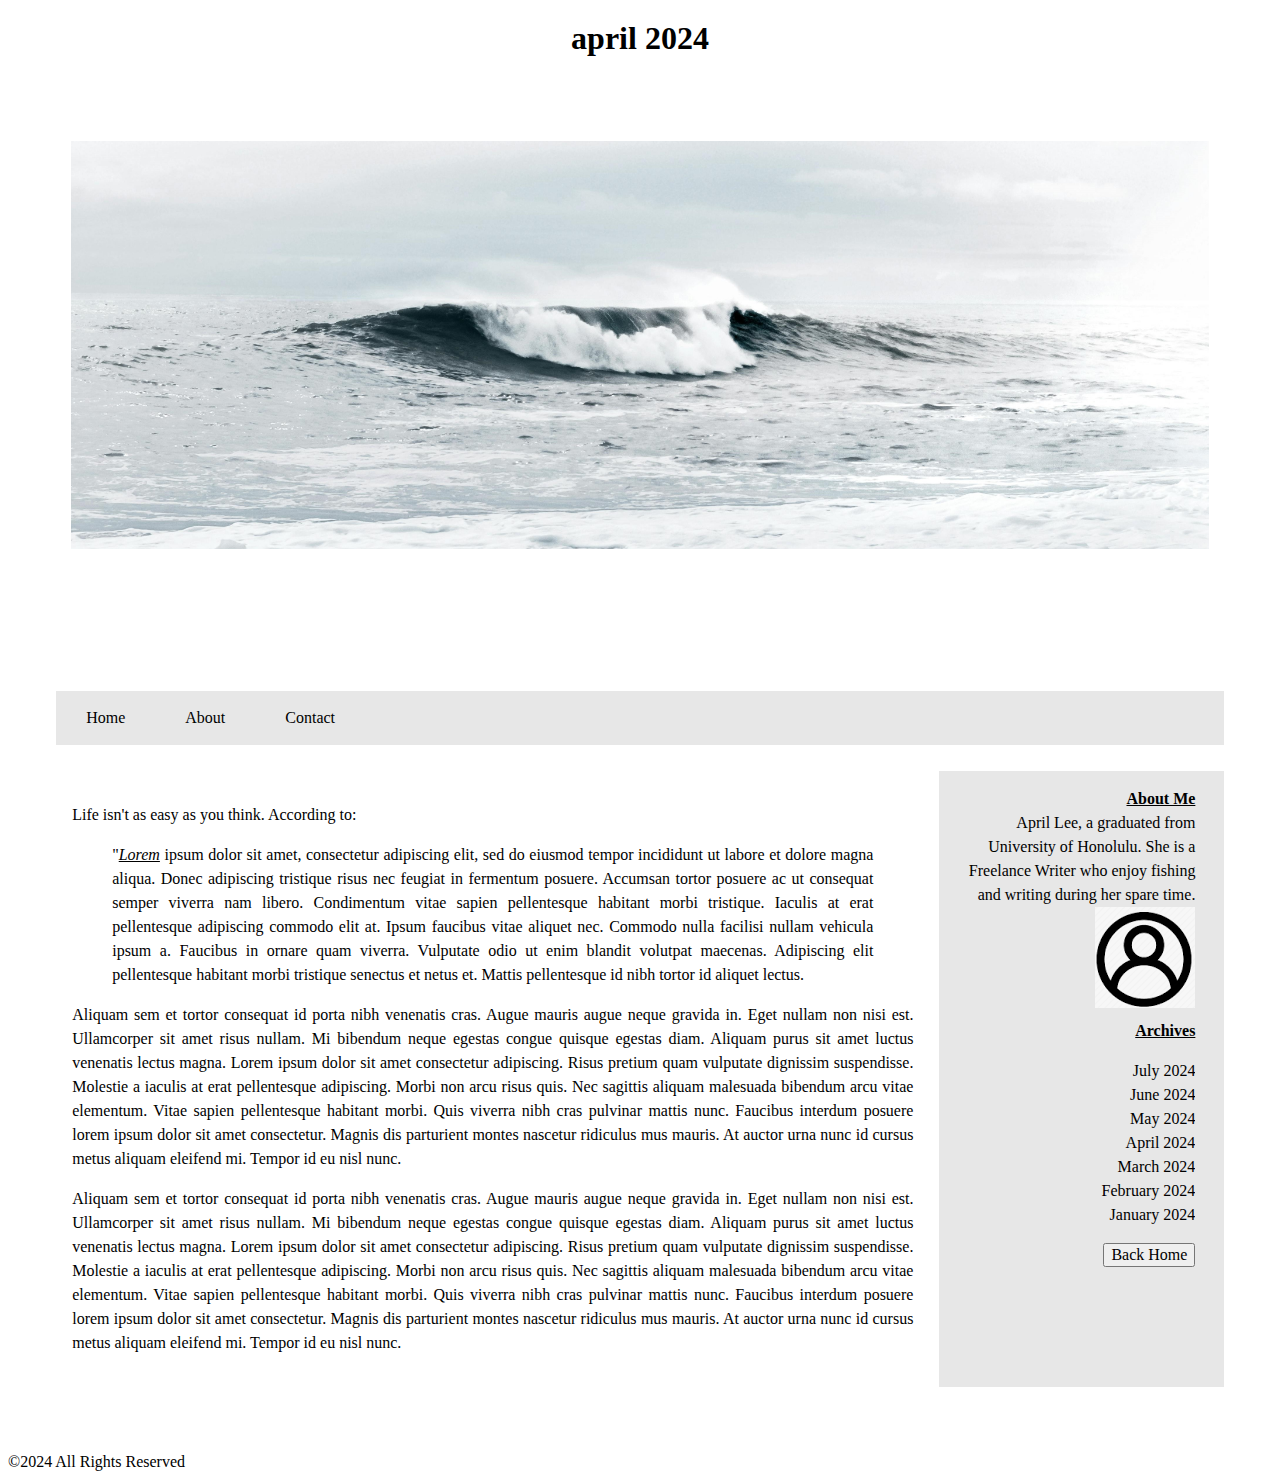
<file: month4_24.html>
<!DOCTYPE html>
<html>
    <head>  
        <meta name="viewport" content="width=device-width,initial-scale=1.0">
        <title>Udacity Project</title>
        <link rel="stylesheet"  href="css/index.css">
    </head>
    <body>
        <header><h1><center>april 2024</center></h1></header>
        <div class="container">
            <img src="assets/pexels-photo-1671627.jpeg" alt="beautiful wave">
        </div>
        <div class="content-container">
            <div class="vertical-bar" id="header">
                <ul>
                    <li><a href="index.html">Home</a></li>
                    <li><a href="about.html">About</a></li>
                    <li><a href="contact.html">Contact</a></li>
                </ul>
            </div>  
            <div class="content-box" id="main">
                <div>
                    <p>
                        Life isn't as easy as you think. According to: 
                            <blockquote>
                                "<em><u>Lorem</u></em> ipsum dolor sit amet, consectetur adipiscing elit, sed do eiusmod tempor incididunt ut labore et dolore magna aliqua. Donec adipiscing tristique risus nec feugiat in fermentum posuere. Accumsan tortor posuere ac ut consequat semper viverra nam libero. Condimentum vitae sapien pellentesque habitant morbi tristique. Iaculis at erat pellentesque adipiscing commodo elit at. Ipsum faucibus vitae aliquet nec. Commodo nulla facilisi nullam vehicula ipsum a. Faucibus in ornare quam viverra. Vulputate odio ut enim blandit volutpat maecenas. Adipiscing elit pellentesque habitant morbi tristique senectus et netus et. Mattis pellentesque id nibh tortor id aliquet lectus.
                            </blockquote>
                    </p>
                    <p>
                        Aliquam sem et tortor consequat id porta nibh venenatis cras. Augue mauris augue neque gravida in. Eget nullam non nisi est. Ullamcorper sit amet risus nullam. Mi bibendum neque egestas congue quisque egestas diam. Aliquam purus sit amet luctus venenatis lectus magna. Lorem ipsum dolor sit amet consectetur adipiscing. Risus pretium quam vulputate dignissim suspendisse. Molestie a iaculis at erat pellentesque adipiscing. Morbi non arcu risus quis. Nec sagittis aliquam malesuada bibendum arcu vitae elementum. Vitae sapien pellentesque habitant morbi. Quis viverra nibh cras pulvinar mattis nunc. Faucibus interdum posuere lorem ipsum dolor sit amet consectetur. Magnis dis parturient montes nascetur ridiculus mus mauris. At auctor urna nunc id cursus metus aliquam eleifend mi. Tempor id eu nisl nunc.
                    </p>
                    <p>
                        Aliquam sem et tortor consequat id porta nibh venenatis cras. Augue mauris augue neque gravida in. Eget nullam non nisi est. Ullamcorper sit amet risus nullam. Mi bibendum neque egestas congue quisque egestas diam. Aliquam purus sit amet luctus venenatis lectus magna. Lorem ipsum dolor sit amet consectetur adipiscing. Risus pretium quam vulputate dignissim suspendisse. Molestie a iaculis at erat pellentesque adipiscing. Morbi non arcu risus quis. Nec sagittis aliquam malesuada bibendum arcu vitae elementum. Vitae sapien pellentesque habitant morbi. Quis viverra nibh cras pulvinar mattis nunc. Faucibus interdum posuere lorem ipsum dolor sit amet consectetur. Magnis dis parturient montes nascetur ridiculus mus mauris. At auctor urna nunc id cursus metus aliquam eleifend mi. Tempor id eu nisl nunc.
                    </p>

                </div>
            </div>
            <div class="sidebar-box" id="sidebar">
                
                <p>
                    <b><u>About Me</u></b>
                    <br>
                        April Lee, a graduated from 
                        University of Honolulu. She is a 
                        Freelance Writer who    
                        enjoy fishing and writing during her spare time.
                    </br>
                        <img src="assets/avatar.png" align="right"/>
                        <br>
                        <br>
                        <br>
                        <br>
                </p>
                <p>
                    <b><u>Archives</u></b>
                    <ul>
                        <li><a href="month7_24.html">July 2024</a></li>
                        <li><a href="month6_24.html">June 2024</a></li>
                        <li><a href="month5_24.html">May 2024</a></li>                
                        <li><a href="month4_24.html">April 2024</a></li>
                        <li><a href="month3_24.html">March 2024</a></li>
                        <li><a href="month2_24.html">February 2024</a></li>
                        <li><a href="month1_24.html">January 2024</a></li>
                    </ul>
                    <button onclick="window.location.href='index.html';">
                        Back Home</button>

                </p>
            </div>
        </div>
        <footer> ©2024 All Rights Reserved </footer>


    </body>
</html>
</file>
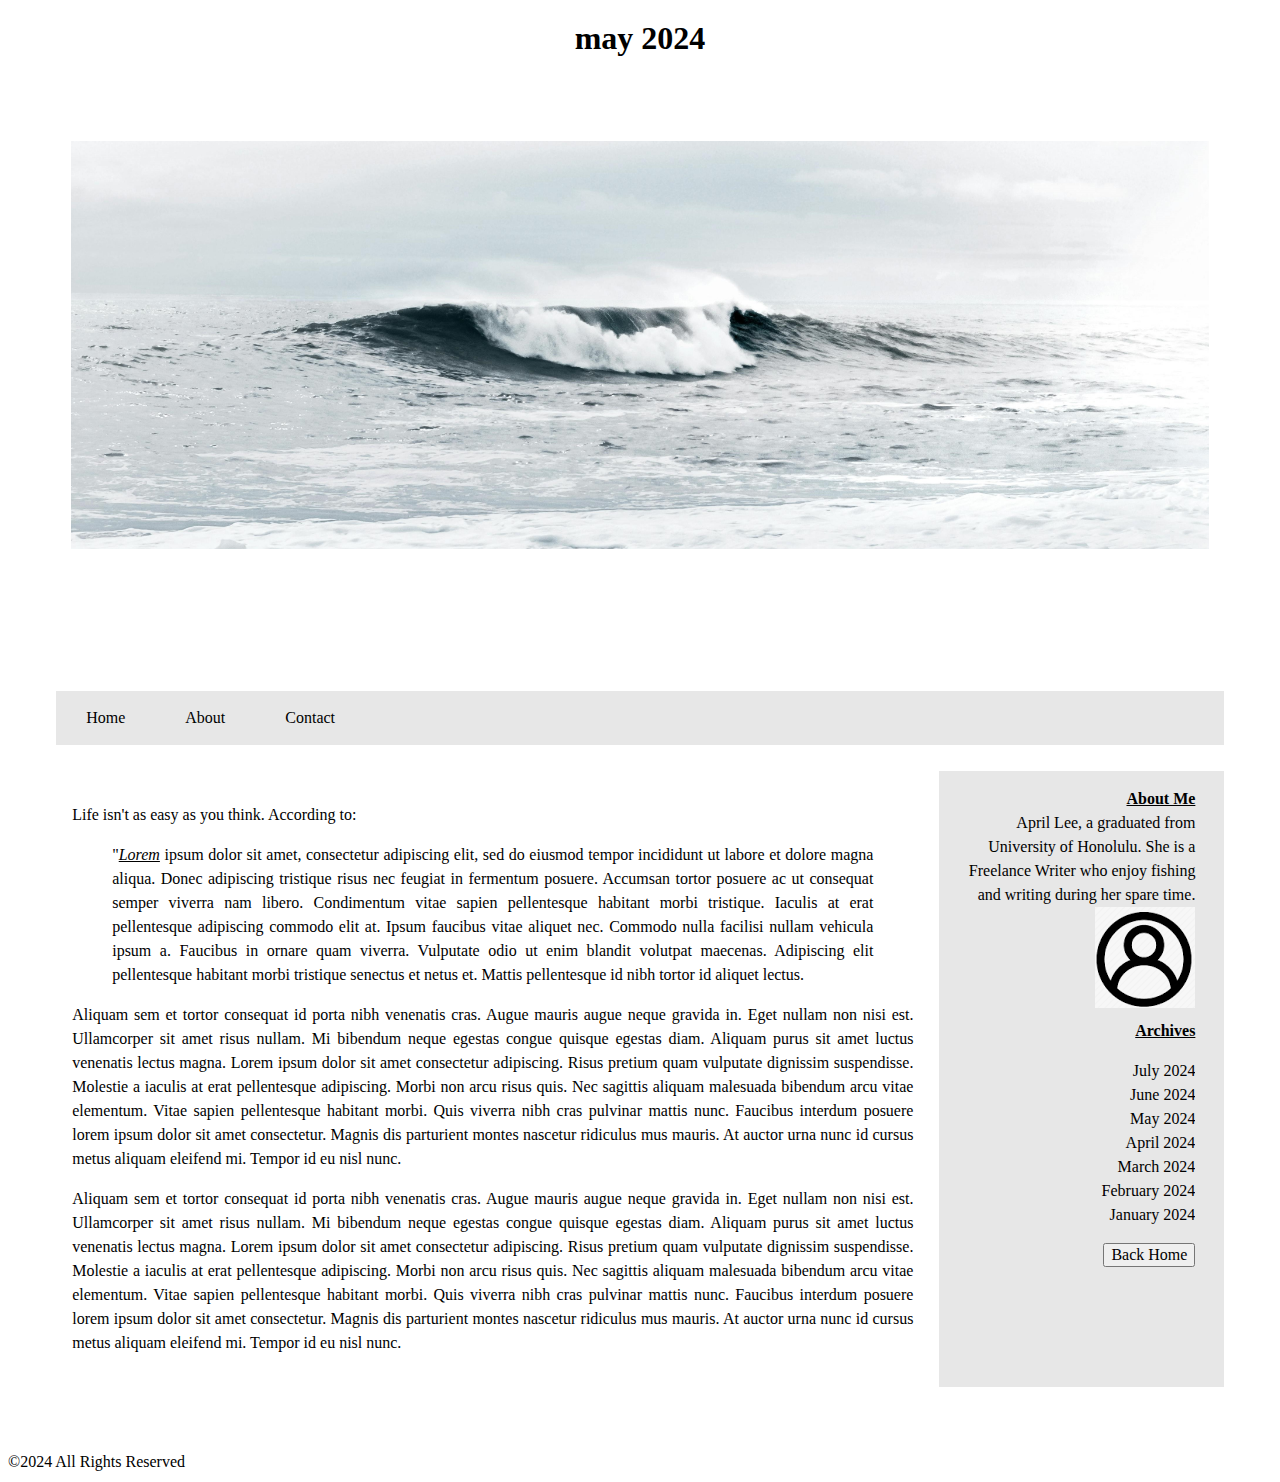
<file: month5_24.html>
<!DOCTYPE html>
<html>
    <head>  
        <meta name="viewport" content="width=device-width,initial-scale=1.0">
        <title>Udacity Project</title>
        <link rel="stylesheet"  href="css/index.css">
    </head>
    <body>
        <header><h1><center>may 2024</center></h1></header>
        <div class="container">
            <img src="assets/pexels-photo-1671627.jpeg" alt="beautiful wave">
        </div>
        <div class="content-container">
            <div class="vertical-bar" id="header">
                <ul>
                    <li><a href="index.html">Home</a></li>
                    <li><a href="about.html">About</a></li>
                    <li><a href="contact.html">Contact</a></li>
                </ul>
            </div>  
            <div class="content-box" id="main">
                <div>
                    <p>
                        Life isn't as easy as you think. According to: 
                            <blockquote>
                                "<em><u>Lorem</u></em> ipsum dolor sit amet, consectetur adipiscing elit, sed do eiusmod tempor incididunt ut labore et dolore magna aliqua. Donec adipiscing tristique risus nec feugiat in fermentum posuere. Accumsan tortor posuere ac ut consequat semper viverra nam libero. Condimentum vitae sapien pellentesque habitant morbi tristique. Iaculis at erat pellentesque adipiscing commodo elit at. Ipsum faucibus vitae aliquet nec. Commodo nulla facilisi nullam vehicula ipsum a. Faucibus in ornare quam viverra. Vulputate odio ut enim blandit volutpat maecenas. Adipiscing elit pellentesque habitant morbi tristique senectus et netus et. Mattis pellentesque id nibh tortor id aliquet lectus.
                            </blockquote>
                    </p>
                    <p>
                        Aliquam sem et tortor consequat id porta nibh venenatis cras. Augue mauris augue neque gravida in. Eget nullam non nisi est. Ullamcorper sit amet risus nullam. Mi bibendum neque egestas congue quisque egestas diam. Aliquam purus sit amet luctus venenatis lectus magna. Lorem ipsum dolor sit amet consectetur adipiscing. Risus pretium quam vulputate dignissim suspendisse. Molestie a iaculis at erat pellentesque adipiscing. Morbi non arcu risus quis. Nec sagittis aliquam malesuada bibendum arcu vitae elementum. Vitae sapien pellentesque habitant morbi. Quis viverra nibh cras pulvinar mattis nunc. Faucibus interdum posuere lorem ipsum dolor sit amet consectetur. Magnis dis parturient montes nascetur ridiculus mus mauris. At auctor urna nunc id cursus metus aliquam eleifend mi. Tempor id eu nisl nunc.
                    </p>
                    <p>
                        Aliquam sem et tortor consequat id porta nibh venenatis cras. Augue mauris augue neque gravida in. Eget nullam non nisi est. Ullamcorper sit amet risus nullam. Mi bibendum neque egestas congue quisque egestas diam. Aliquam purus sit amet luctus venenatis lectus magna. Lorem ipsum dolor sit amet consectetur adipiscing. Risus pretium quam vulputate dignissim suspendisse. Molestie a iaculis at erat pellentesque adipiscing. Morbi non arcu risus quis. Nec sagittis aliquam malesuada bibendum arcu vitae elementum. Vitae sapien pellentesque habitant morbi. Quis viverra nibh cras pulvinar mattis nunc. Faucibus interdum posuere lorem ipsum dolor sit amet consectetur. Magnis dis parturient montes nascetur ridiculus mus mauris. At auctor urna nunc id cursus metus aliquam eleifend mi. Tempor id eu nisl nunc.
                    </p>

                </div>
            </div>
            <div class="sidebar-box" id="sidebar">
                
                <p>
                    <b><u>About Me</u></b>
                    <br>
                        April Lee, a graduated from 
                        University of Honolulu. She is a 
                        Freelance Writer who    
                        enjoy fishing and writing during her spare time.
                    </br>
                        <img src="assets/avatar.png" align="right"/>
                        <br>
                        <br>
                        <br>
                        <br>
                </p>
                <p>
                    <b><u>Archives</u></b>
                    <ul>
                        <li><a href="month7_24.html">July 2024</a></li>
                        <li><a href="month6_24.html">June 2024</a></li>
                        <li><a href="month5_24.html">May 2024</a></li>                
                        <li><a href="month4_24.html">April 2024</a></li>
                        <li><a href="month3_24.html">March 2024</a></li>
                        <li><a href="month2_24.html">February 2024</a></li>
                        <li><a href="month1_24.html">January 2024</a></li>
                    </ul>
                    <button onclick="window.location.href='index.html';">
                        Back Home</button>

                </p>
            </div>
        </div>
        <footer> ©2024 All Rights Reserved </footer>


    </body>
</html>
</file>
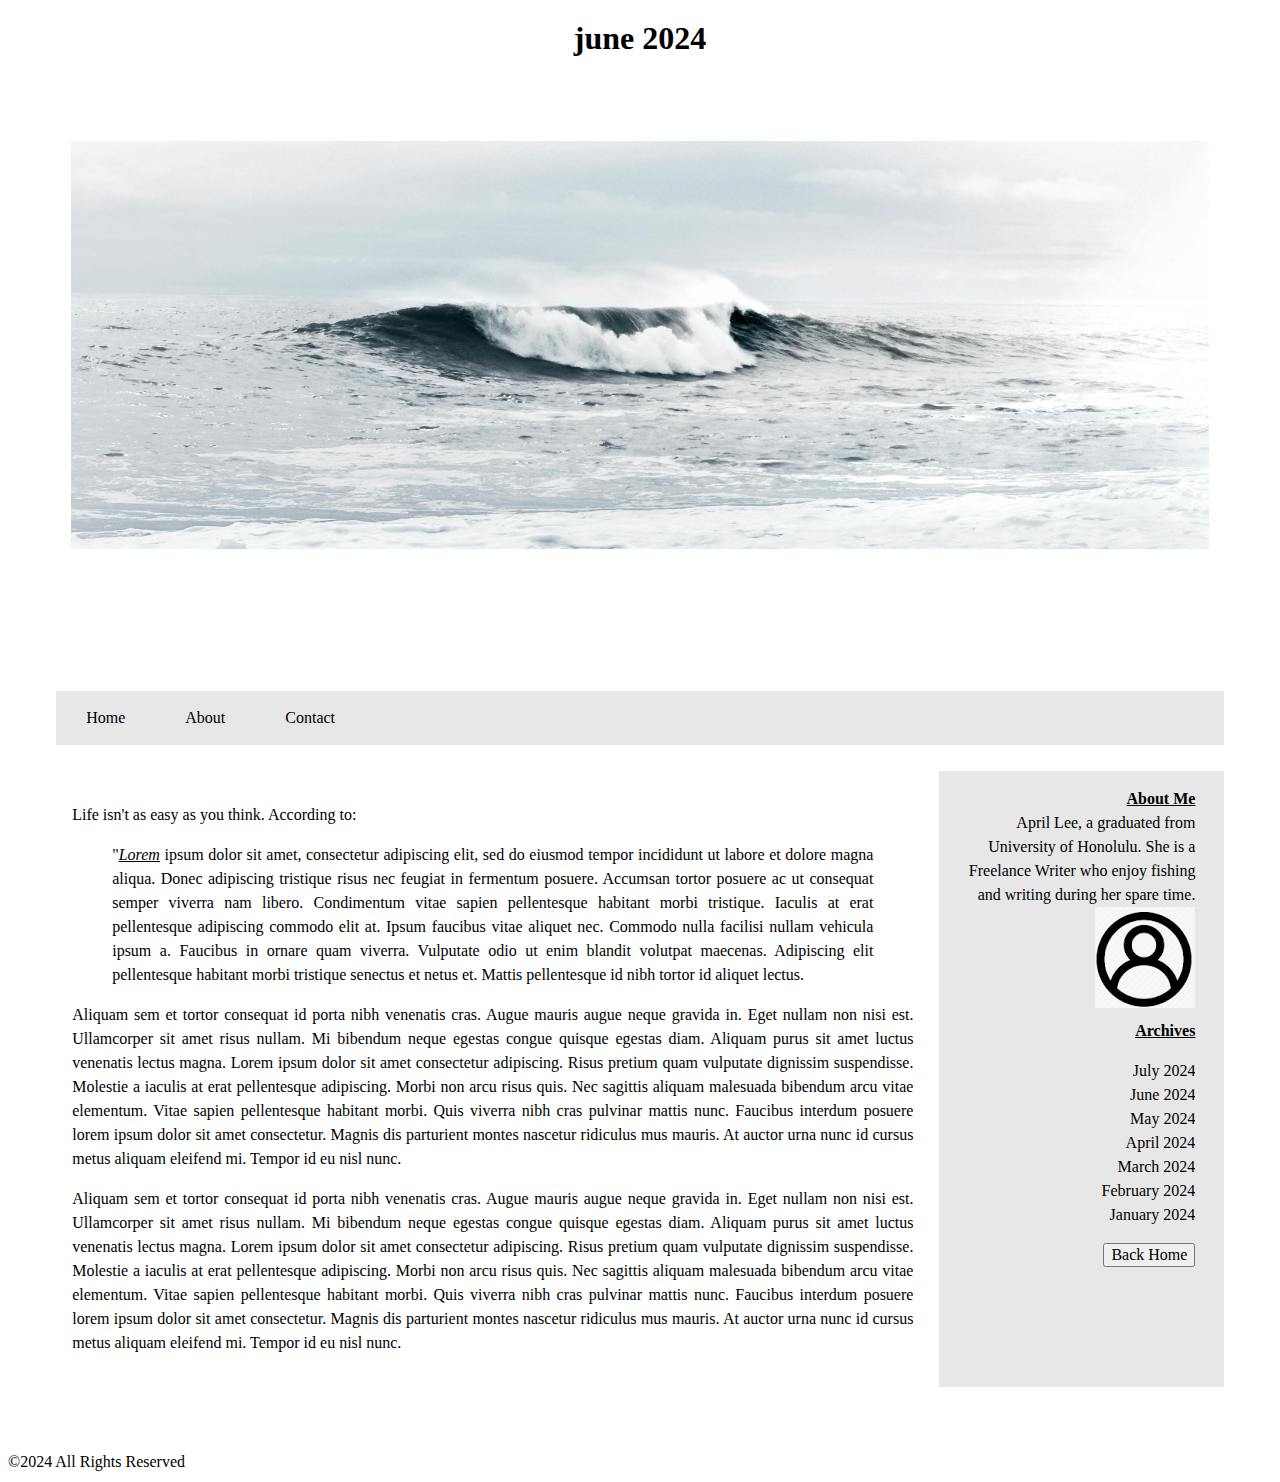
<file: month6_24.html>
<!DOCTYPE html>
<html>
    <head>  
        <meta name="viewport" content="width=device-width,initial-scale=1.0">
        <title>Udacity Project</title>
        <link rel="stylesheet"  href="css/index.css">
    </head>
    <body>
        <header><h1><center>june 2024</center></h1></header>
        <div class="container">
            <img src="assets/pexels-photo-1671627.jpeg" alt="beautiful wave">
        </div>
        <div class="content-container">
            <div class="vertical-bar" id="header">
                <ul>
                    <li><a href="index.html">Home</a></li>
                    <li><a href="about.html">About</a></li>
                    <li><a href="contact.html">Contact</a></li>
                </ul>
            </div>  
            <div class="content-box" id="main">
                <div>
                    <p>
                        Life isn't as easy as you think. According to: 
                            <blockquote>
                                "<em><u>Lorem</u></em> ipsum dolor sit amet, consectetur adipiscing elit, sed do eiusmod tempor incididunt ut labore et dolore magna aliqua. Donec adipiscing tristique risus nec feugiat in fermentum posuere. Accumsan tortor posuere ac ut consequat semper viverra nam libero. Condimentum vitae sapien pellentesque habitant morbi tristique. Iaculis at erat pellentesque adipiscing commodo elit at. Ipsum faucibus vitae aliquet nec. Commodo nulla facilisi nullam vehicula ipsum a. Faucibus in ornare quam viverra. Vulputate odio ut enim blandit volutpat maecenas. Adipiscing elit pellentesque habitant morbi tristique senectus et netus et. Mattis pellentesque id nibh tortor id aliquet lectus.
                            </blockquote>
                    </p>
                    <p>
                        Aliquam sem et tortor consequat id porta nibh venenatis cras. Augue mauris augue neque gravida in. Eget nullam non nisi est. Ullamcorper sit amet risus nullam. Mi bibendum neque egestas congue quisque egestas diam. Aliquam purus sit amet luctus venenatis lectus magna. Lorem ipsum dolor sit amet consectetur adipiscing. Risus pretium quam vulputate dignissim suspendisse. Molestie a iaculis at erat pellentesque adipiscing. Morbi non arcu risus quis. Nec sagittis aliquam malesuada bibendum arcu vitae elementum. Vitae sapien pellentesque habitant morbi. Quis viverra nibh cras pulvinar mattis nunc. Faucibus interdum posuere lorem ipsum dolor sit amet consectetur. Magnis dis parturient montes nascetur ridiculus mus mauris. At auctor urna nunc id cursus metus aliquam eleifend mi. Tempor id eu nisl nunc.
                    </p>
                    <p>
                        Aliquam sem et tortor consequat id porta nibh venenatis cras. Augue mauris augue neque gravida in. Eget nullam non nisi est. Ullamcorper sit amet risus nullam. Mi bibendum neque egestas congue quisque egestas diam. Aliquam purus sit amet luctus venenatis lectus magna. Lorem ipsum dolor sit amet consectetur adipiscing. Risus pretium quam vulputate dignissim suspendisse. Molestie a iaculis at erat pellentesque adipiscing. Morbi non arcu risus quis. Nec sagittis aliquam malesuada bibendum arcu vitae elementum. Vitae sapien pellentesque habitant morbi. Quis viverra nibh cras pulvinar mattis nunc. Faucibus interdum posuere lorem ipsum dolor sit amet consectetur. Magnis dis parturient montes nascetur ridiculus mus mauris. At auctor urna nunc id cursus metus aliquam eleifend mi. Tempor id eu nisl nunc.
                    </p>

                </div>
            </div>
            <div class="sidebar-box" id="sidebar">
                
                <p>
                    <b><u>About Me</u></b>
                    <br>
                        April Lee, a graduated from 
                        University of Honolulu. She is a 
                        Freelance Writer who    
                        enjoy fishing and writing during her spare time.
                    </br>
                        <img src="assets/avatar.png" align="right"/>
                        <br>
                        <br>
                        <br>
                        <br>
                </p>
                <p>
                    <b><u>Archives</u></b>
                    <ul>
                        <li><a href="month7_24.html">July 2024</a></li>
                        <li><a href="month6_24.html">June 2024</a></li>
                        <li><a href="month5_24.html">May 2024</a></li>                
                        <li><a href="month4_24.html">April 2024</a></li>
                        <li><a href="month3_24.html">March 2024</a></li>
                        <li><a href="month2_24.html">February 2024</a></li>
                        <li><a href="month1_24.html">January 2024</a></li>
                    </ul>
                    <button onclick="window.location.href='index.html';">
                        Back Home</button>

                </p>
            </div>
        </div>
        <footer> ©2024 All Rights Reserved </footer>


    </body>
</html>
</file>
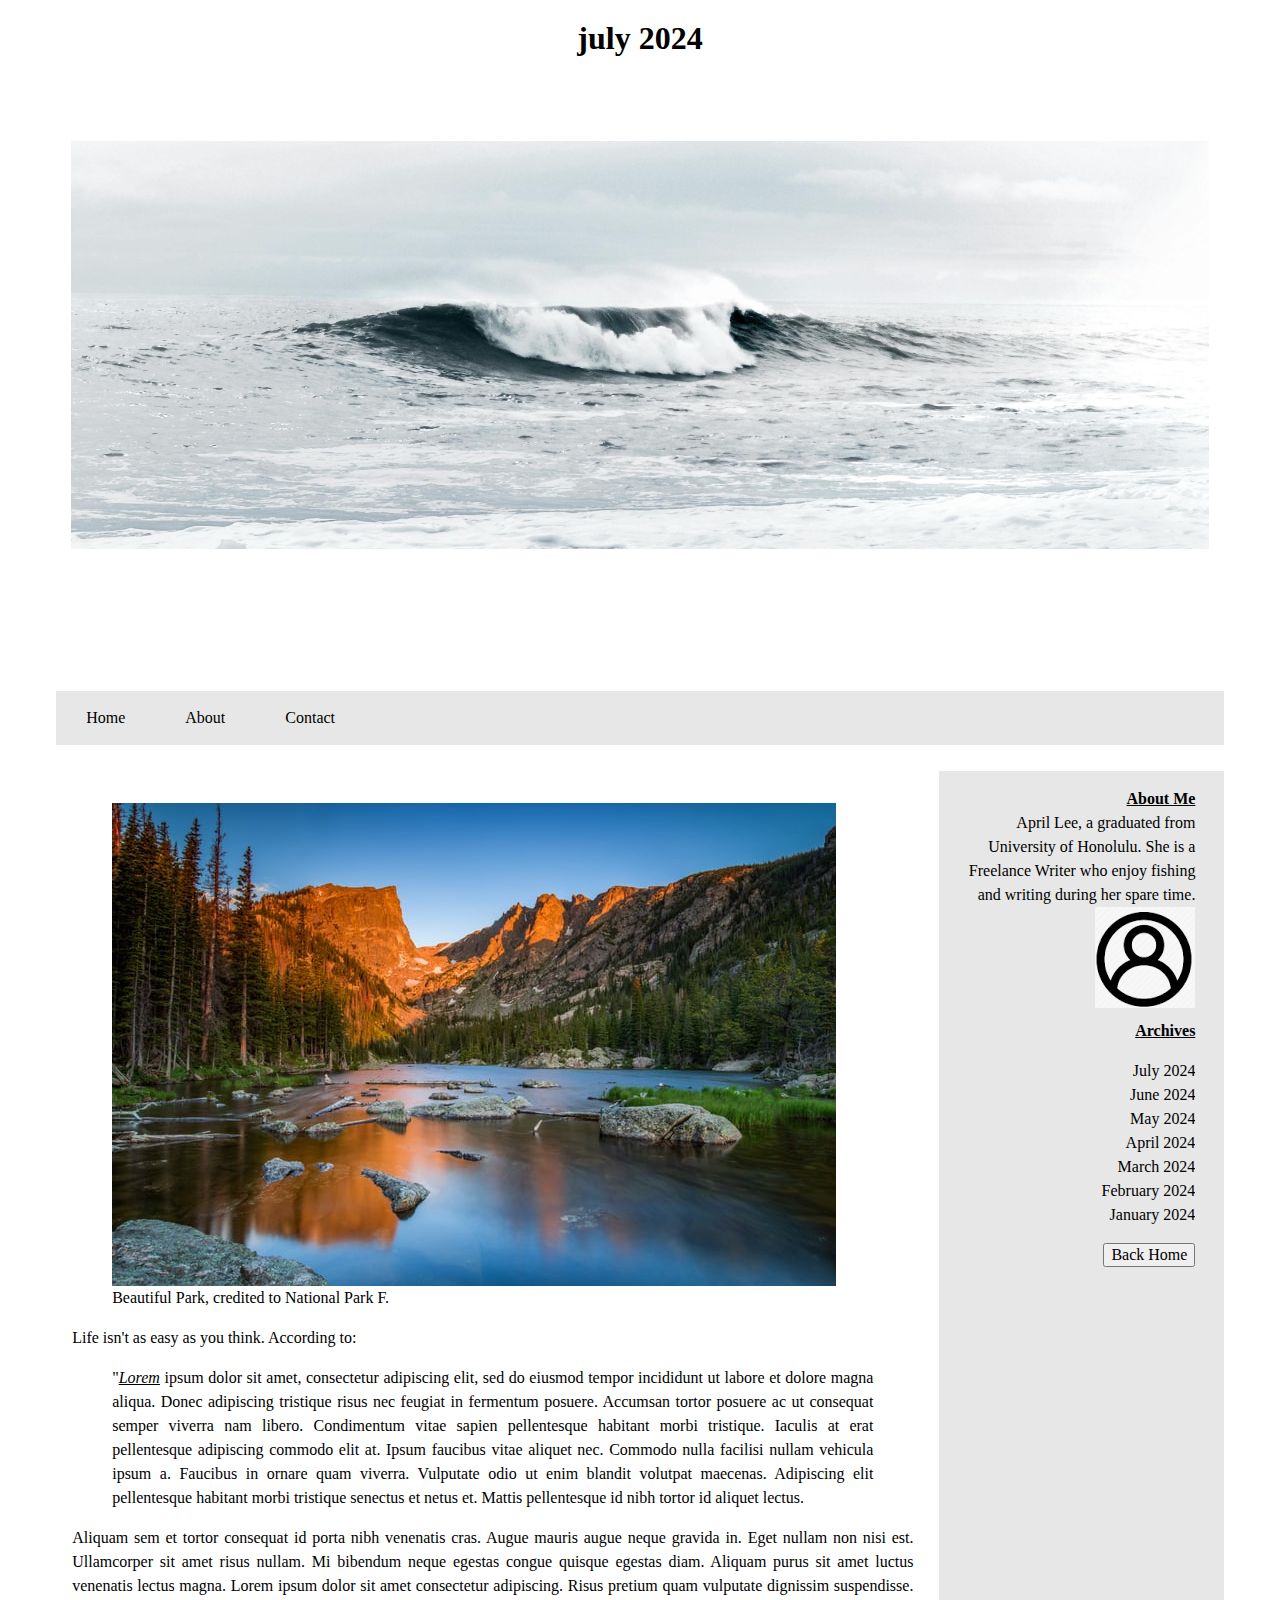
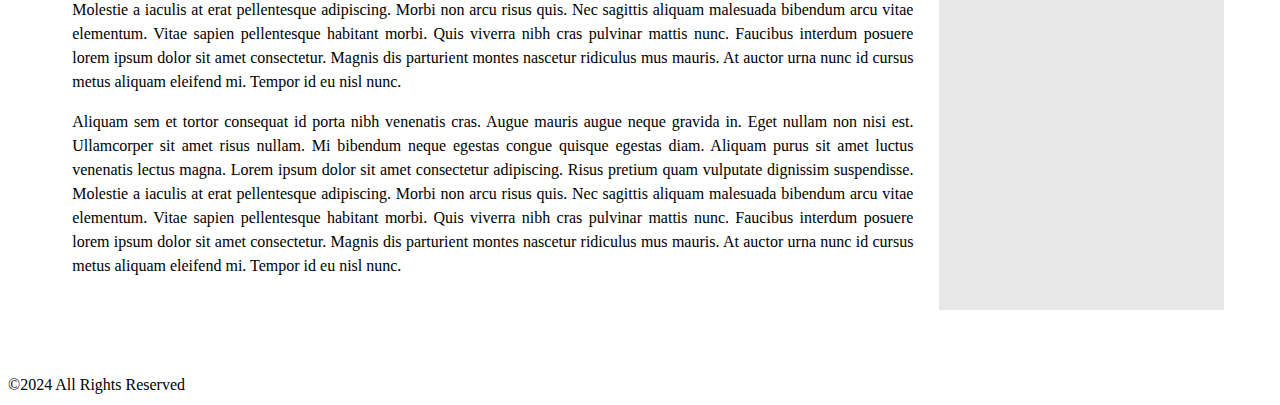
<file: month7_24.html>
<!DOCTYPE html>
<html>
    <head>  
        <meta name="viewport" content="width=device-width,initial-scale=1.0">
        <title>Udacity Project</title>
        <link rel="stylesheet"  href="css/index.css">
    </head>
    <body>
        <header><h1><center>july 2024</center></h1></header>
        <div class="container">
            <img src="assets/pexels-photo-1671627.jpeg" alt="beautiful wave">
        </div>
        <div class="content-container">
            <div class="vertical-bar" id="header">
                <ul>
                    <li><a href="index.html">Home</a></li>
                    <li><a href="about.html">About</a></li>
                    <li><a href="contact.html">Contact</a></li>
                </ul>
            </div>  
            <div class="content-box" id="main">
                <div>
                    <p>
                        <figure><img src="assets/national-park.jpg"/>
                            <figcaption>Beautiful Park, credited to National Park F.</figcaption>
                        </figure>
                    </p>
                    <p>
                        Life isn't as easy as you think. According to: 
                            <blockquote>
                                "<em><u>Lorem</u></em> ipsum dolor sit amet, consectetur adipiscing elit, sed do eiusmod tempor incididunt ut labore et dolore magna aliqua. Donec adipiscing tristique risus nec feugiat in fermentum posuere. Accumsan tortor posuere ac ut consequat semper viverra nam libero. Condimentum vitae sapien pellentesque habitant morbi tristique. Iaculis at erat pellentesque adipiscing commodo elit at. Ipsum faucibus vitae aliquet nec. Commodo nulla facilisi nullam vehicula ipsum a. Faucibus in ornare quam viverra. Vulputate odio ut enim blandit volutpat maecenas. Adipiscing elit pellentesque habitant morbi tristique senectus et netus et. Mattis pellentesque id nibh tortor id aliquet lectus.
                            </blockquote>
                    </p>
                    <p>
                        Aliquam sem et tortor consequat id porta nibh venenatis cras. Augue mauris augue neque gravida in. Eget nullam non nisi est. Ullamcorper sit amet risus nullam. Mi bibendum neque egestas congue quisque egestas diam. Aliquam purus sit amet luctus venenatis lectus magna. Lorem ipsum dolor sit amet consectetur adipiscing. Risus pretium quam vulputate dignissim suspendisse. Molestie a iaculis at erat pellentesque adipiscing. Morbi non arcu risus quis. Nec sagittis aliquam malesuada bibendum arcu vitae elementum. Vitae sapien pellentesque habitant morbi. Quis viverra nibh cras pulvinar mattis nunc. Faucibus interdum posuere lorem ipsum dolor sit amet consectetur. Magnis dis parturient montes nascetur ridiculus mus mauris. At auctor urna nunc id cursus metus aliquam eleifend mi. Tempor id eu nisl nunc.
                    </p>
                    <p>
                        Aliquam sem et tortor consequat id porta nibh venenatis cras. Augue mauris augue neque gravida in. Eget nullam non nisi est. Ullamcorper sit amet risus nullam. Mi bibendum neque egestas congue quisque egestas diam. Aliquam purus sit amet luctus venenatis lectus magna. Lorem ipsum dolor sit amet consectetur adipiscing. Risus pretium quam vulputate dignissim suspendisse. Molestie a iaculis at erat pellentesque adipiscing. Morbi non arcu risus quis. Nec sagittis aliquam malesuada bibendum arcu vitae elementum. Vitae sapien pellentesque habitant morbi. Quis viverra nibh cras pulvinar mattis nunc. Faucibus interdum posuere lorem ipsum dolor sit amet consectetur. Magnis dis parturient montes nascetur ridiculus mus mauris. At auctor urna nunc id cursus metus aliquam eleifend mi. Tempor id eu nisl nunc.
                    </p>

                </div>
            </div>
            <div class="sidebar-box" id="sidebar">
                
                <p>
                    <b><u>About Me</u></b>
                    <br>
                        April Lee, a graduated from 
                        University of Honolulu. She is a 
                        Freelance Writer who    
                        enjoy fishing and writing during her spare time.
                    </br>
                        <img src="assets/avatar.png" align="right"/>
                        <br>
                        <br>
                        <br>
                        <br>
                </p>
                <p>
                    <b><u>Archives</u></b>
                    <ul>
                        <li><a href="month7_24.html">July 2024</a></li>
                        <li><a href="month6_24.html">June 2024</a></li>
                        <li><a href="month5_24.html">May 2024</a></li>                
                        <li><a href="month4_24.html">April 2024</a></li>
                        <li><a href="month3_24.html">March 2024</a></li>
                        <li><a href="month2_24.html">February 2024</a></li>
                        <li><a href="month1_24.html">January 2024</a></li>
                    </ul>
                    <button onclick="window.location.href='index.html';">
                        Back Home</button>

                </p>
            </div>
        </div>
        <footer> ©2024 All Rights Reserved </footer>


    </body>
</html>
</file>
<file: css/index.css>
/* ------------------------------- */
/*        Main CSS file            */
/* ------------------------------- */

@import "base.css";
@import "blog.css";
@import "archives.css";



.container {
  padding:5%;
  border:0px solid orange;
  justify-content: center;
  margin-inline:auto;

}

.content-container {
  display: grid;
  grid-gap: 10px;
  padding:5%;
  grid-template-columns: 25% 25% 25% 25%;
  grid-template-rows: auto  ;
  grid-template-areas: 
    "header header header header"
    "main main main sidebar";
  border:0px solid black;
  justify-content: center;
  margin-inline:auto;
}

.sidebar-box {
  background-color: #e7e7e7; 
  float:none;
  background-color: e7e7e7;
  color:black;
  text-align:right;
  padding-right: 10%;
  padding-left: 8%
}

.content-box {
  align-items: center;
  justify-content: center;
  padding: 16px 16px 16px 16px ;
  position: relative;
  text-align:justify;
}

.content-grid {
  display:grid;
  column-gap: 1em;
}

#header {
  grid-area: header;
}

#footer {
  grid-area: footer;
}

#sidebar{
  grid-area: sidebar;
}

#main {
  grid-area: main;
}

#c1 {
  grid-area: c1;
}

#c2 {
  grid-area: c2;
}

#c3 {
  grid-area: c3;
}

#c4 {
  grid-area: c4;
}
</file>
